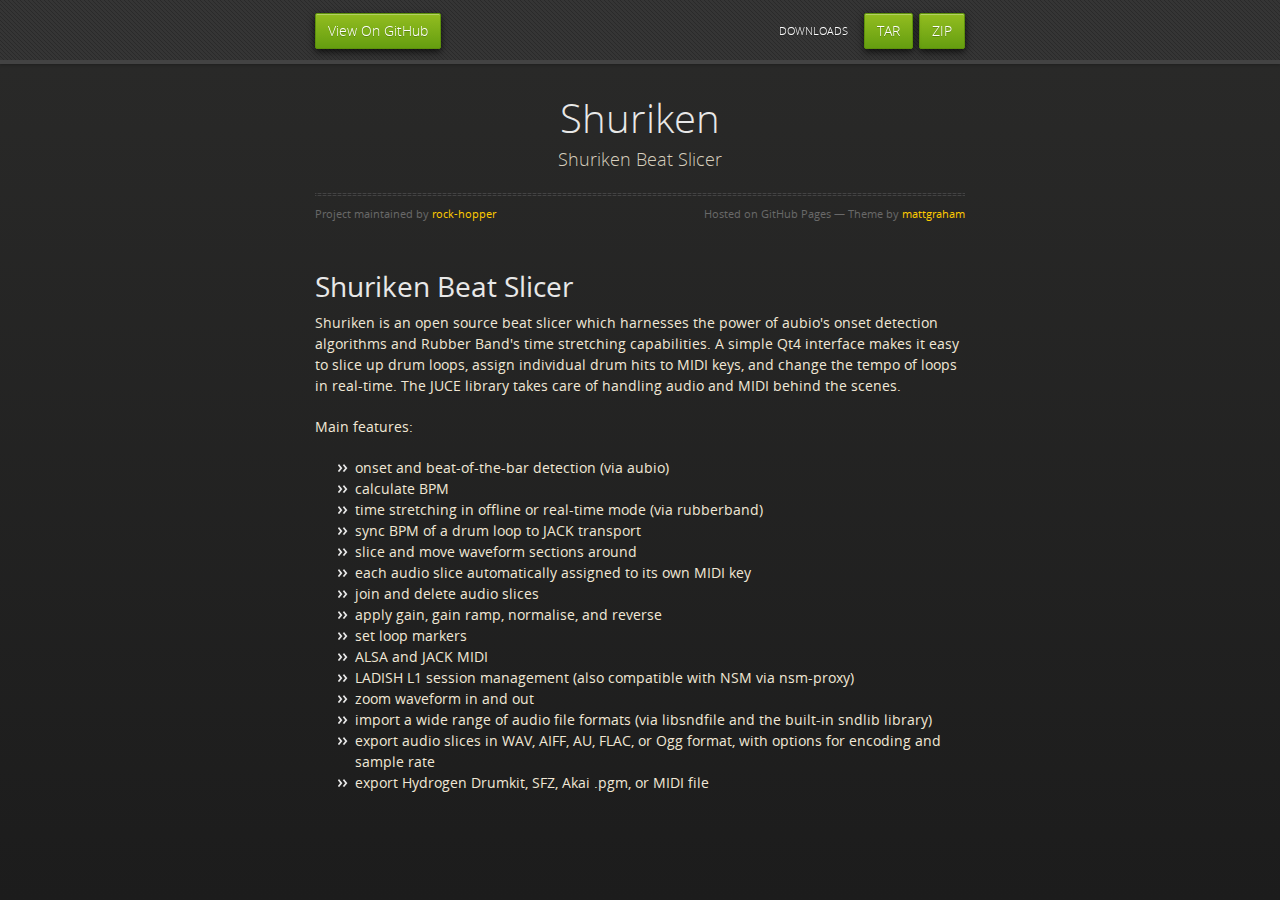
<file: index.html>
<!doctype html>
<html>
  <head>
    <meta charset="utf-8">
    <meta http-equiv="X-UA-Compatible" content="chrome=1">
    <title>Shuriken by rock-hopper</title>
    <link rel="stylesheet" href="stylesheets/styles.css">
    <link rel="stylesheet" href="stylesheets/pygment_trac.css">
    <script src="https://ajax.googleapis.com/ajax/libs/jquery/1.7.1/jquery.min.js"></script>
    <script src="javascripts/respond.js"></script>
    <!--[if lt IE 9]>
      <script src="//html5shiv.googlecode.com/svn/trunk/html5.js"></script>
    <![endif]-->
    <!--[if lt IE 8]>
    <link rel="stylesheet" href="stylesheets/ie.css">
    <![endif]-->
    <meta name="viewport" content="width=device-width, initial-scale=1, user-scalable=no">

  </head>
  <body>
      <div id="header">
        <nav>
          <li class="fork"><a href="https://github.com/rock-hopper/shuriken">View On GitHub</a></li>
          <li class="downloads"><a href="https://github.com/rock-hopper/shuriken/zipball/master">ZIP</a></li>
          <li class="downloads"><a href="https://github.com/rock-hopper/shuriken/tarball/master">TAR</a></li>
          <li class="title">DOWNLOADS</li>
        </nav>
      </div><!-- end header -->

    <div class="wrapper">

      <section>
        <div id="title">
          <h1>Shuriken</h1>
          <p>Shuriken Beat Slicer</p>
          <hr>
          <span class="credits left">Project maintained by <a href="https://github.com/rock-hopper">rock-hopper</a></span>
          <span class="credits right">Hosted on GitHub Pages &mdash; Theme by <a href="https://twitter.com/michigangraham">mattgraham</a></span>
        </div>

        <h1>
<a id="shuriken-beat-slicer" class="anchor" href="#shuriken-beat-slicer" aria-hidden="true"><span class="octicon octicon-link"></span></a>Shuriken Beat Slicer</h1>

<p>Shuriken is an open source beat slicer which harnesses the power of aubio's onset detection algorithms and Rubber Band's time stretching capabilities. A simple Qt4 interface makes it easy to slice up drum loops, assign individual drum hits to MIDI keys, and change the tempo of loops in real-time. The JUCE library takes care of handling audio and MIDI behind the scenes.</p>

<p>Main features:</p>

<ul>
<li>onset and beat-of-the-bar detection (via aubio)</li>
<li>calculate BPM</li>
<li>time stretching in offline or real-time mode (via rubberband)</li>
<li>sync BPM of a drum loop to JACK transport</li>
<li>slice and move waveform sections around</li>
<li>each audio slice automatically assigned to its own MIDI key</li>
<li>join and delete audio slices</li>
<li>apply gain, gain ramp, normalise, and reverse</li>
<li>set loop markers</li>
<li>ALSA and JACK MIDI</li>
<li>LADISH L1 session management (also compatible with NSM via nsm-proxy)</li>
<li>zoom waveform in and out</li>
<li>import a wide range of audio file formats (via libsndfile and the built-in sndlib library)</li>
<li>export audio slices in WAV, AIFF, AU, FLAC, or Ogg format, with options for encoding and sample rate</li>
<li>export Hydrogen Drumkit, SFZ, Akai .pgm, or MIDI file</li>
</ul>
      </section>

    </div>
    <!--[if !IE]><script>fixScale(document);</script><![endif]-->
    
  </body>
</html>
</file>
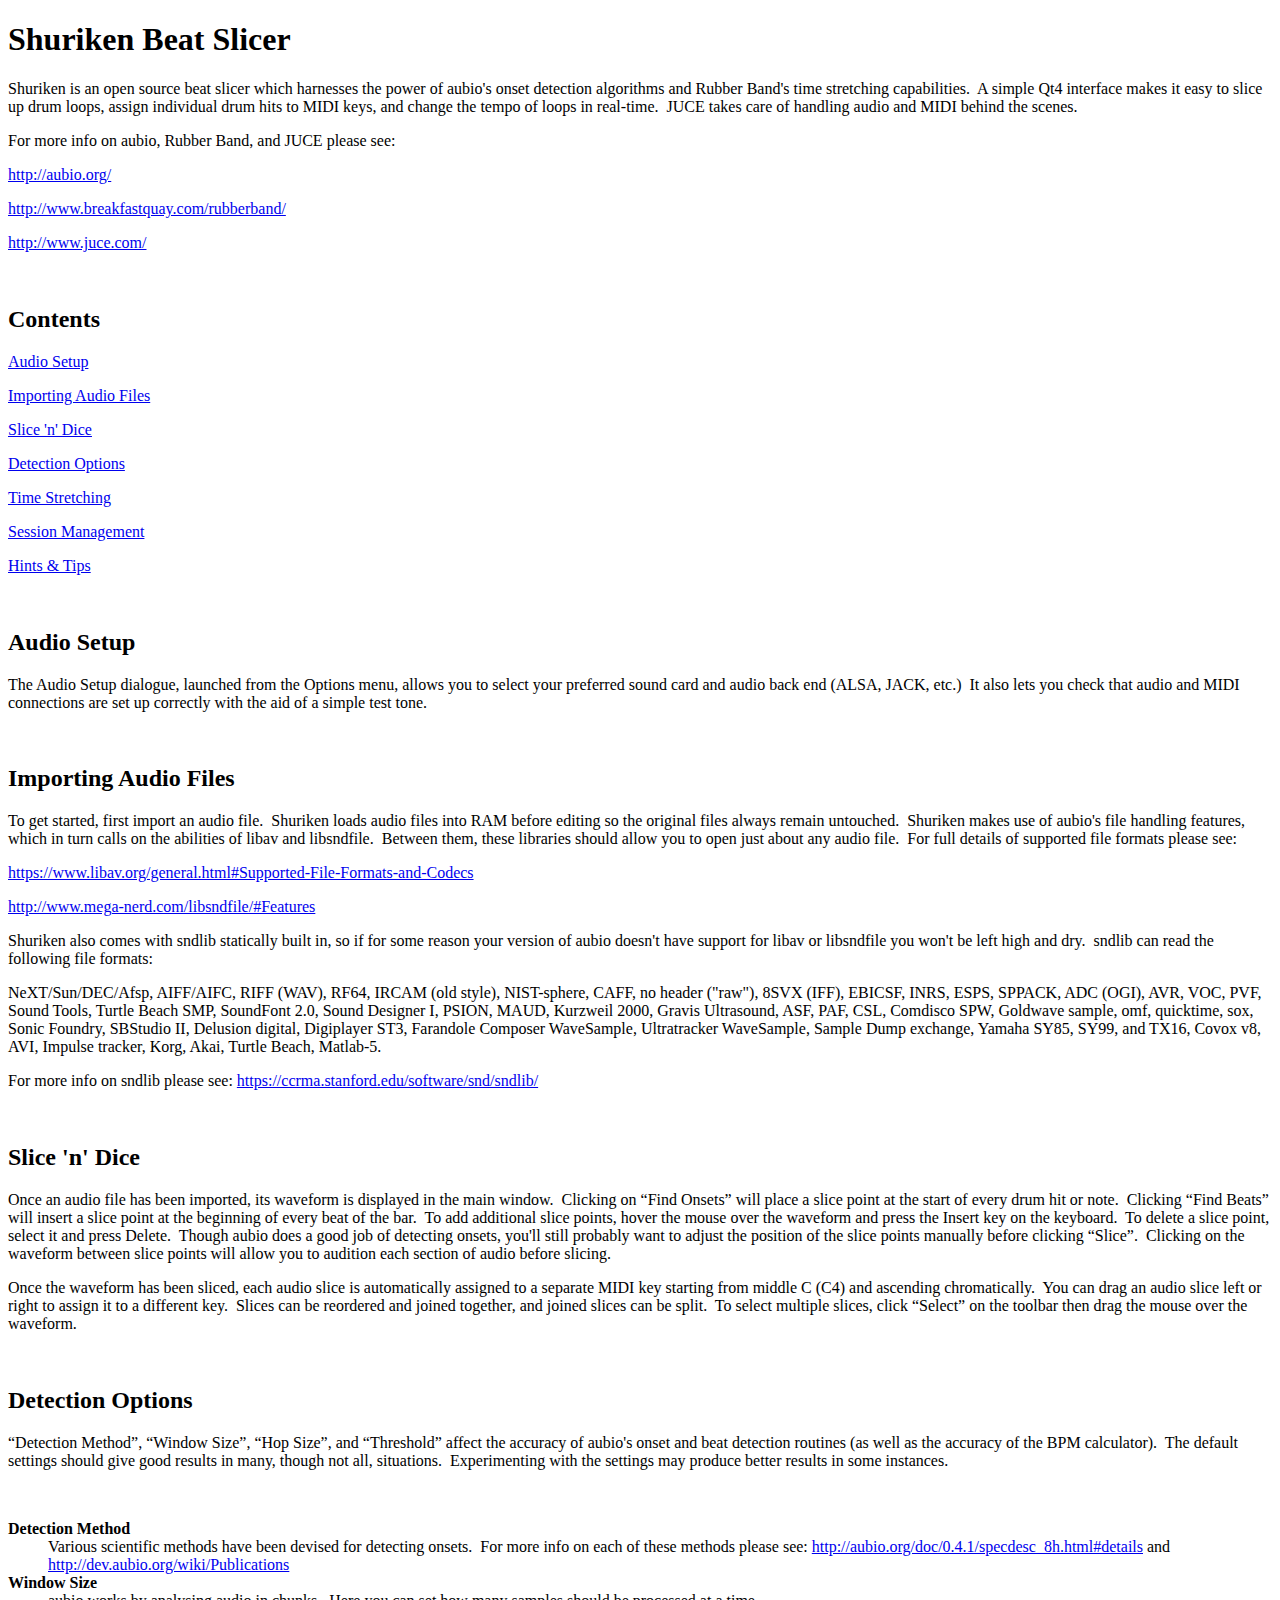
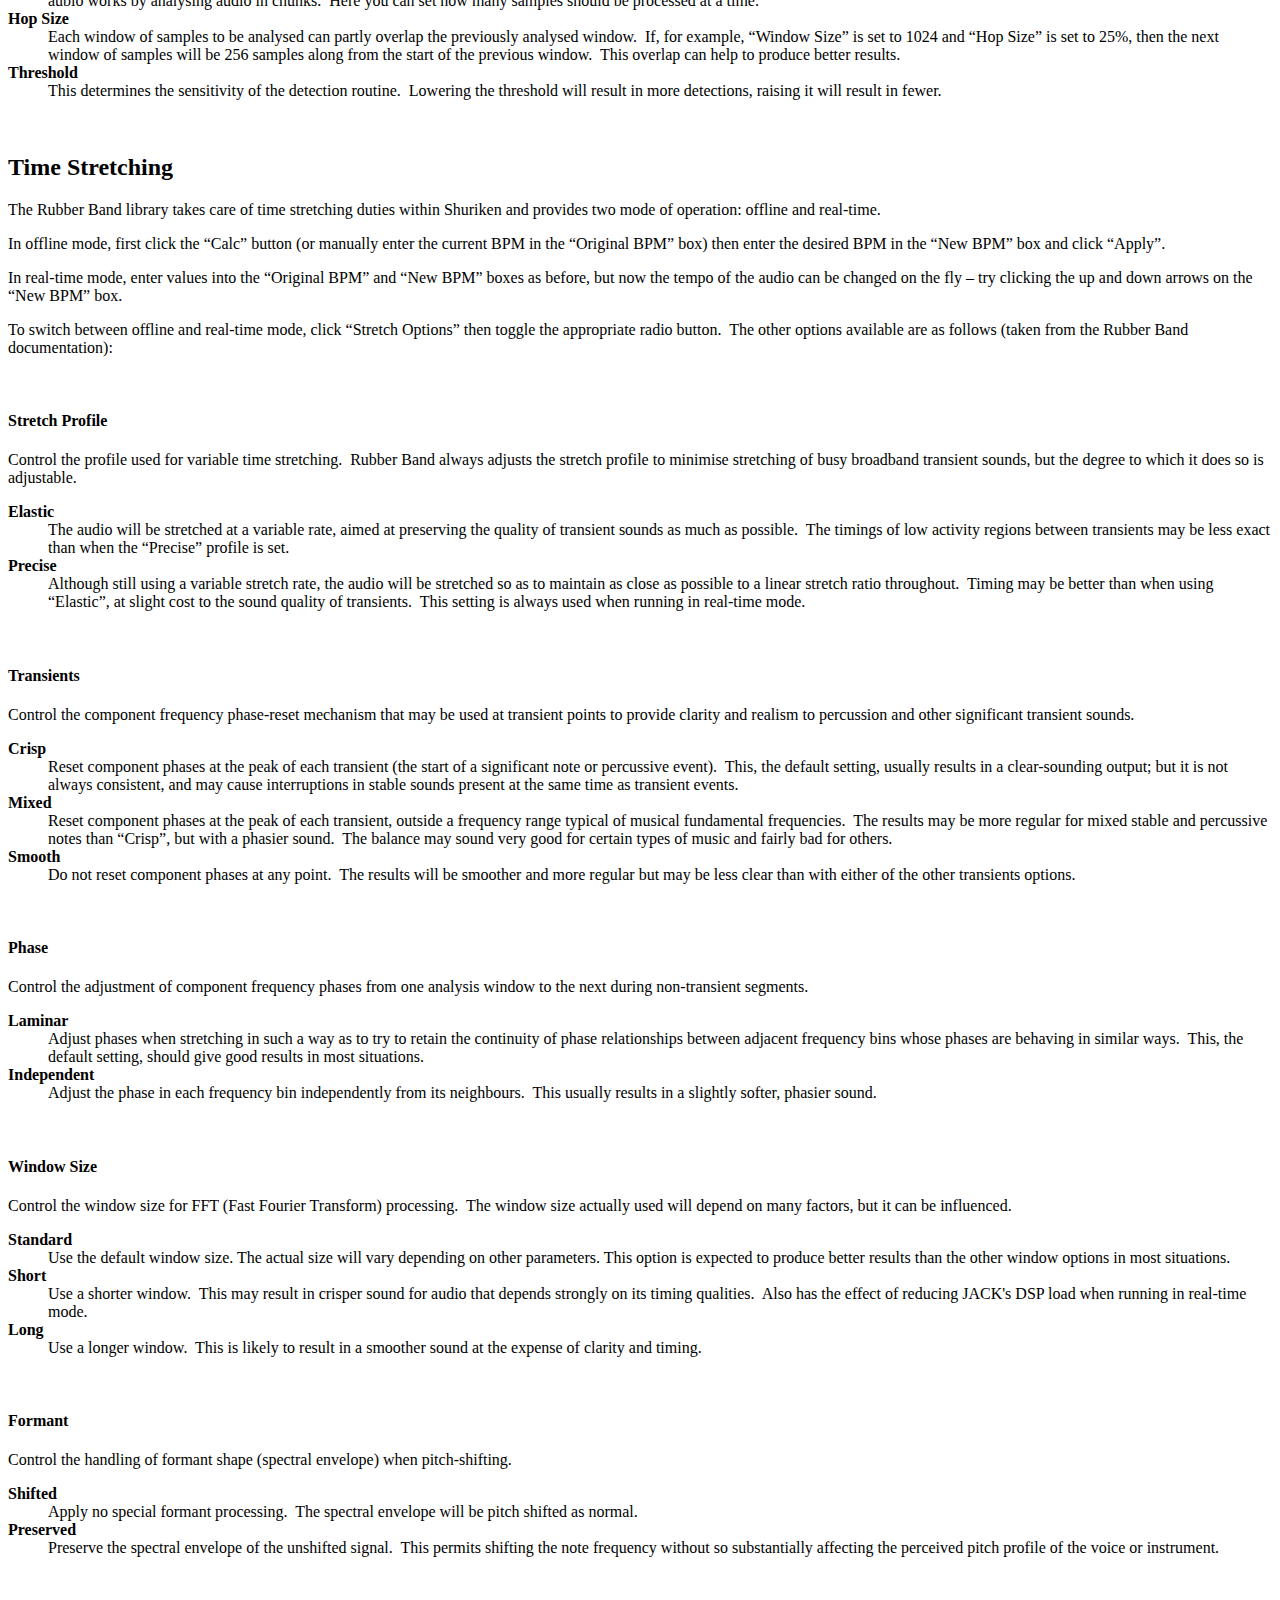
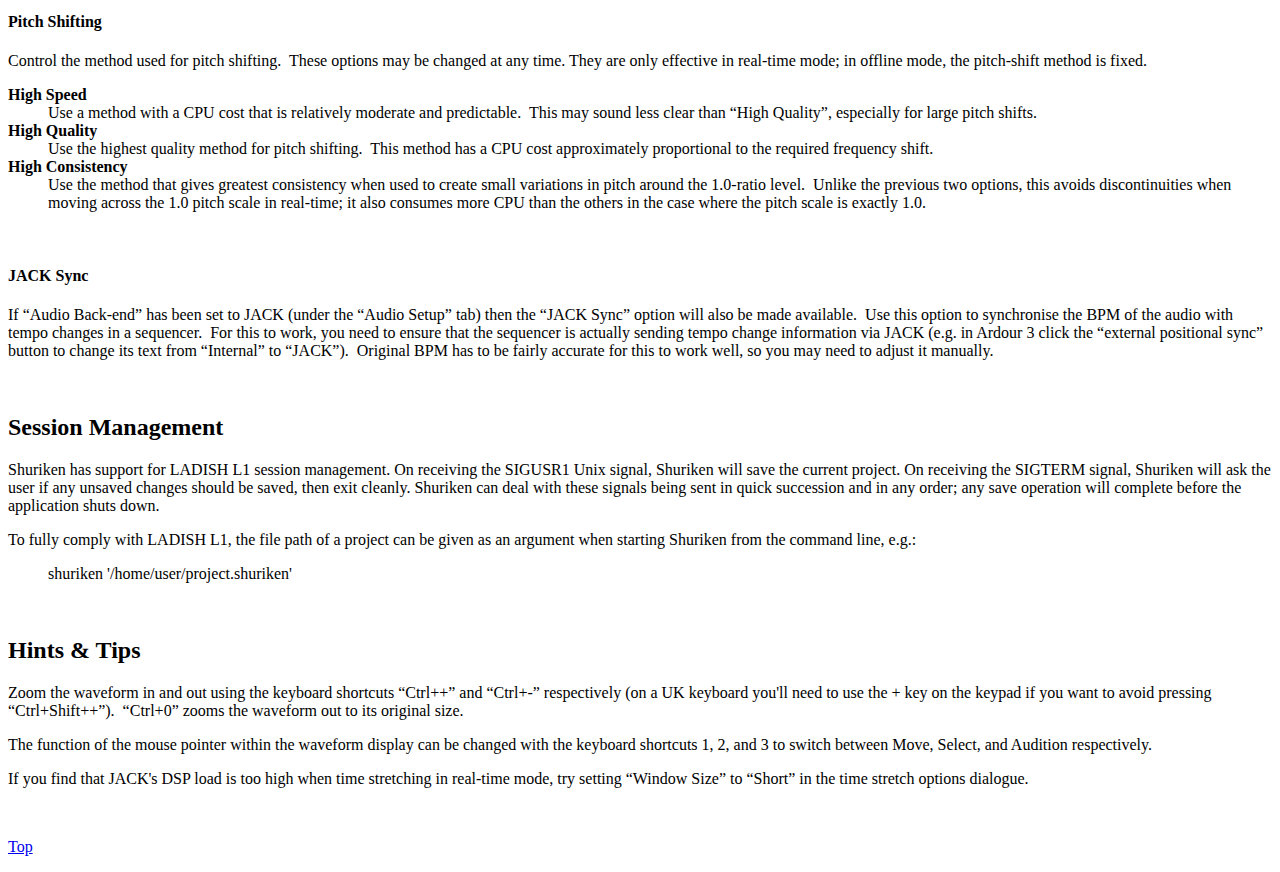
<file: docs/index.html>
<!DOCTYPE html PUBLIC "-//W3C//DTD HTML 4.01//EN" "http://www.w3.org/TR/html4/strict.dtd">
<html>
<head>
  <meta content="text/html; charset=ISO-8859-1" http-equiv="content-type">
  <title>Shuriken Help</title>
</head>
<body>
<a name="Top"></a>
<h1>Shuriken Beat Slicer</h1>

<p>Shuriken is an open source beat slicer which harnesses the power of
aubio's onset detection algorithms and Rubber Band's time stretching
capabilities.&nbsp; A simple Qt4 interface makes it easy to slice up
drum loops, assign individual drum hits to MIDI keys, and change the
tempo of loops in real-time.&nbsp; JUCE takes care of handling audio and
MIDI behind the scenes.</p>

<p>For more info on aubio, Rubber Band, and JUCE please see:</p>

<p><a href="http://aubio.org/">http://aubio.org/</a></p>
<p><a href="http://www.breakfastquay.com/rubberband/">http://www.breakfastquay.com/rubberband/</a></p>
<p><a href="http://www.juce.com/">http://www.juce.com/</a></p>
<p><br></p>


<h2>Contents</h2>

<p><a href="#Audio_Setup">Audio Setup</a></p>

<p><a href="#Importing_Audio_Files">Importing Audio Files</a></p>

<p><a href="#Slice_n_Dice">Slice 'n' Dice</a></p>

<p><a href="#Detection_Options">Detection Options</a></p>

<p><a href="#Time_Stretching">Time Stretching</a></p>

<p><a href="#Session_Management">Session Management</a></p>

<p><a href="#Hints__Tips">Hints &amp; Tips</a></p>
<p><br></p>


<h2><a name="Audio_Setup"></a>Audio Setup</h2>

<p>The Audio Setup dialogue, launched from the Options menu, allows you to
select your preferred sound card and audio back end (ALSA, JACK,
etc.)&nbsp; It also lets you check that audio and MIDI connections are
set up correctly with the aid of a simple test tone.</p>
<p><br></p>


<h2><a name="Importing_Audio_Files"></a>Importing Audio Files</h2>

<p>To get started, first import an audio file.&nbsp; Shuriken loads audio
files into RAM before editing so the original files always remain
untouched.&nbsp; Shuriken makes use of aubio's file handling features,
which in turn calls on the abilities of libav and libsndfile.&nbsp;
Between them, these libraries should allow you to open just about any
audio file.&nbsp; For full details of supported file formats please see:</p>


<p><a href="https://www.libav.org/general.html#Supported-File-Formats-and-Codecs">https://www.libav.org/general.html#Supported-File-Formats-and-Codecs</a></p>


<p><a href="http://www.mega-nerd.com/libsndfile/#Features">http://www.mega-nerd.com/libsndfile/#Features</a></p>

<p>Shuriken also comes with sndlib statically built in, so if for some
reason your version of aubio doesn't have support for libav or
libsndfile you won't be left high and dry.&nbsp; sndlib can read the
following file formats:</p>

<p>NeXT/Sun/DEC/Afsp, AIFF/AIFC, RIFF (WAV), RF64, IRCAM (old style),
NIST-sphere, CAFF, no header ("raw"), 8SVX (IFF), EBICSF, INRS, ESPS,
SPPACK, ADC (OGI), AVR, VOC, PVF, Sound Tools, Turtle Beach SMP,
SoundFont 2.0, Sound Designer I, PSION, MAUD, Kurzweil 2000, Gravis
Ultrasound, ASF, PAF, CSL, Comdisco SPW, Goldwave sample, omf,
quicktime, sox, Sonic Foundry, SBStudio II, Delusion digital,
Digiplayer ST3, Farandole Composer WaveSample, Ultratracker WaveSample,
Sample Dump exchange, Yamaha SY85, SY99, and TX16, Covox v8, AVI,
Impulse tracker, Korg, Akai, Turtle Beach, Matlab-5.</p>

<p>For more info on sndlib please see: <a href="https://ccrma.stanford.edu/software/snd/sndlib/">https://ccrma.stanford.edu/software/snd/sndlib/</a></p>
<p><br></p>


<h2><a name="Slice_n_Dice"></a>Slice 'n' Dice</h2>

<p>Once an audio file has been imported, its waveform is displayed in the
main window.&nbsp; Clicking on &#8220;Find Onsets&#8221; will place a slice point
at the start of every drum hit or note.&nbsp; Clicking &#8220;Find Beats&#8221;
will insert a slice point at the beginning of every beat of the
bar.&nbsp; To add additional slice points, hover the mouse over the
waveform and press the Insert key on the keyboard.&nbsp; To delete a
slice point, select it and press Delete.&nbsp; Though aubio does a good
job of detecting onsets, you'll still probably want to adjust the
position of the slice points manually before clicking &#8220;Slice&#8221;.&nbsp;
Clicking on the waveform between slice points will allow you to
audition each section of audio before slicing.</p>

<p>Once the waveform has been sliced, each audio slice is automatically
assigned to a separate MIDI key starting from middle C (C4) and
ascending chromatically.&nbsp; You can drag an audio slice left or
right to assign it to a different key.&nbsp; Slices can be reordered
and joined together, and joined slices can be split.&nbsp; To select
multiple slices, click &#8220;Select&#8221; on the toolbar then drag the mouse over
the waveform.</p>
<p><br></p>


<h2><a name="Detection_Options"></a>Detection Options</h2>

<p>&#8220;Detection Method&#8221;, &#8220;Window Size&#8221;, &#8220;Hop Size&#8221;, and &#8220;Threshold&#8221; affect
the accuracy of aubio's onset and beat detection routines (as well as
the accuracy of the BPM calculator).&nbsp; The default settings should
give good results in many, though not all, situations.&nbsp;
Experimenting with the settings may produce better results in some
instances.</p>

<br>

<dl>
  <dt style="font-weight: bold;">Detection Method</dt>
  <dd>Various scientific methods have been devised for
detecting onsets.&nbsp; For more info on each of these methods please
see: <a href="http://aubio.org/doc/0.4.1/specdesc_8h.html#details">http://aubio.org/doc/0.4.1/specdesc_8h.html#details</a>
and <a href="http://dev.aubio.org/wiki/Publications">http://dev.aubio.org/wiki/Publications</a></dd>
  <dt style="font-weight: bold;">Window Size</dt>
  <dd>aubio works by analysing audio in chunks.&nbsp; Here you can set
how many samples should be processed at a time.</dd>
  <dt style="font-weight: bold;">Hop Size</dt>
  <dd>Each window of samples to be analysed can partly overlap the
previously analysed window.&nbsp; If, for example, &#8220;Window Size&#8221; is set
to 1024 and &#8220;Hop Size&#8221; is set to 25%, then the next window of samples
will be 256 samples along from the start of the previous window.&nbsp;
This overlap can help to produce better results.</dd>
  <dt style="font-weight: bold;">Threshold</dt>
  <dd>This determines the sensitivity of the detection
routine.&nbsp; Lowering the threshold will result in more detections,
raising it will result in fewer.</dd>
</dl>
<p><br></p>


<h2><a name="Time_Stretching"></a>Time Stretching</h2>

<p>The Rubber Band library takes care of time stretching duties within
Shuriken and provides two mode of operation: offline and real-time.</p>

<p>In offline mode, first click the &#8220;Calc&#8221; button (or manually enter the
current BPM in the &#8220;Original BPM&#8221; box) then enter the desired BPM in
the &#8220;New BPM&#8221; box and click &#8220;Apply&#8221;.</p>

<p>In real-time mode, enter values into the &#8220;Original BPM&#8221; and &#8220;New BPM&#8221;
boxes as before, but now the tempo of the audio can be changed on the
fly &#8211; try clicking the up and down arrows on the &#8220;New BPM&#8221; box.</p>

<p>To switch between offline and real-time mode, click &#8220;Stretch Options&#8221;
then toggle the appropriate radio button.&nbsp; The other options
available are as follows (taken from the Rubber Band documentation):</p>

<br>

<h4>Stretch Profile</h4>

Control the profile used for variable time
stretching.&nbsp; Rubber Band always adjusts the stretch profile to
minimise stretching of busy broadband transient sounds, but the degree
to which it does so is adjustable.

<dl>
  <dt style="font-weight: bold;">Elastic</dt>
  <dd>The audio will be stretched at a variable rate, aimed at
preserving the quality of transient sounds as much as possible.&nbsp;
The timings of low activity regions between transients may be less
exact than when the &#8220;Precise&#8221; profile is set.</dd>
  <dt style="font-weight: bold;">Precise</dt>
  <dd>Although still using a variable stretch rate, the audio will
be stretched so as to maintain as close as possible to a linear stretch
ratio throughout.&nbsp; Timing may be better than when using &#8220;Elastic&#8221;,
at slight cost to the sound quality of transients.&nbsp; This setting
is always used when running in real-time mode.</dd>
</dl>

<br>

<h4>Transients</h4>

Control the component frequency phase-reset mechanism that
may be used at transient points to provide clarity and realism to
percussion and other significant transient sounds.

<dl>
  <dt style="font-weight: bold;">Crisp</dt>
  <dd>Reset component phases at the peak of each transient (the start
of a significant note or percussive event).&nbsp; This, the default
setting, usually results in a clear-sounding output; but it is not
always consistent, and may cause interruptions in stable sounds present
at the same time as transient events.</dd>
  <dt style="font-weight: bold;">Mixed</dt>
  <dd>Reset component phases at the peak of each transient, outside a
frequency range typical of musical fundamental frequencies.&nbsp; The
results may be more regular for mixed stable and percussive notes than
&#8220;Crisp&#8221;, but with a phasier sound.&nbsp; The balance may sound very
good for certain types of music and fairly bad for others.</dd>
  <dt style="font-weight: bold;">Smooth</dt>
  <dd>Do not reset component phases at any point.&nbsp; The results
will be smoother and more regular but may be less clear than with
either of the other transients options.</dd>
</dl>

<br>

<h4>Phase</h4>

Control the adjustment of component frequency phases from one
analysis window to the next during non-transient segments.

<dl>
  <dt><span style="font-weight: bold;">Laminar</span></dt>
  <dd>Adjust phases when stretching in such a way as to try to
retain the continuity of phase relationships between adjacent frequency
bins whose phases are behaving in similar ways.&nbsp; This, the default
setting, should give good results in most situations.</dd>
  <dt><span style="font-weight: bold;">Independent</span></dt>
  <dd>Adjust the phase in each frequency bin independently from
its neighbours.&nbsp; This usually results in a slightly softer,
phasier sound.</dd>
</dl>

<br>

<h4>Window Size</h4>

Control the window size for FFT (Fast Fourier Transform)
processing.&nbsp; The window size actually used will depend on many
factors, but it can be influenced.

<dl>
  <dt><span style="font-weight: bold;">Standard</span></dt>
  <dd>Use the default window size. The actual size will vary
depending on other parameters. This option is expected to produce
better results than the other window options in most situations.</dd>
  <dt><span style="font-weight: bold;">Short</span></dt>
  <dd>Use a shorter window.&nbsp; This may result in crisper sound for
audio that depends strongly on its timing qualities.&nbsp; Also has the
effect of reducing
JACK's DSP load when running in real-time mode.</dd>
  <dt><span style="font-weight: bold;">Long</span></dt>
  <dd>Use a longer window.&nbsp; This is likely to result in a smoother
sound at the expense of clarity and timing.</dd>
</dl>

<br>

<h4>Formant</h4>

Control the handling of formant shape (spectral envelope) when
pitch-shifting.

<dl>
  <dt><span style="font-weight: bold;">Shifted</span></dt>
  <dd>Apply no special formant processing.&nbsp; The spectral envelope
will be pitch shifted as normal.</dd>
  <dt><span style="font-weight: bold;">Preserved</span></dt>
  <dd>Preserve the spectral envelope of the unshifted
signal.&nbsp; This permits shifting the note frequency without so
substantially affecting the perceived pitch profile of the voice or
instrument.</dd>
</dl>

<br>

<h4>Pitch Shifting</h4>

Control the method used for pitch shifting.&nbsp; These
options may be changed at any time. They are only effective in
real-time mode; in offline mode, the pitch-shift method is fixed.

<dl>
  <dt style="font-weight: bold;">High Speed</dt>
  <dd>Use a method with a CPU cost that is relatively moderate
and predictable.&nbsp; This may sound less clear than &#8220;High Quality&#8221;,
especially for large pitch shifts. </dd>
  <dt style="font-weight: bold;">High Quality</dt>
  <dd>Use the highest quality method for pitch shifting.&nbsp;
This method has a CPU cost approximately proportional to the required
frequency shift.</dd>
  <dt style="font-weight: bold;">High Consistency</dt>
  <dd>Use the method that gives greatest consistency when used
to create small variations in pitch around the 1.0-ratio level.&nbsp;
Unlike the previous two options, this avoids discontinuities when
moving across the 1.0 pitch scale in real-time; it also consumes more
CPU than the others in the case where the pitch scale is exactly 1.0.</dd>
</dl>

<br>

<h4>JACK Sync</h4>

<p>If &#8220;Audio Back-end&#8221; has been set to JACK (under the &#8220;Audio Setup&#8221; tab)
then the &#8220;JACK Sync&#8221; option will also be made available.&nbsp; Use this
option to synchronise the BPM of the audio with tempo changes in a
sequencer.&nbsp; For this to work, you need to ensure that the
sequencer is actually sending tempo change information via JACK (e.g.
in Ardour 3 click the &#8220;external positional sync&#8221; button to change its
text from &#8220;Internal&#8221; to &#8220;JACK&#8221;).&nbsp; Original BPM has to be fairly
accurate for this to work well, so you may need to adjust it manually.</p>
<p><br></p>


<h2><a name="Session_Management"></a>Session Management</h2>

<p>Shuriken has support for LADISH L1 session management.  On receiving the SIGUSR1 Unix signal, 
Shuriken will save the current project.  On receiving the SIGTERM signal, Shuriken will ask 
the user if any unsaved changes should be saved, then exit cleanly.  Shuriken can deal with 
these signals being sent in quick succession and in any order; any save operation will 
complete before the application shuts down.</p>

<p>To fully comply with LADISH L1, the file path of a project can be given as an argument when 
starting Shuriken from the command line, e.g.:</p>

<p style="margin-bottom: 0cm; margin-left: 40px;">shuriken '/home/user/project.shuriken'</p>
<p><br></p>


<h2><a name="Hints__Tips"></a>Hints &amp; Tips</h2>

<p>Zoom the waveform in and out using the keyboard shortcuts &#8220;Ctrl++&#8221; and
&#8220;Ctrl+-&#8221; respectively (on a UK keyboard you'll need to use the + key on
the keypad if you want to avoid pressing &#8220;Ctrl+Shift++&#8221;).&nbsp;
&#8220;Ctrl+0&#8221; zooms the waveform out to its original size.</p>

<p>The function of the mouse pointer within the waveform display can be
changed with the keyboard shortcuts 1, 2, and 3 to switch between Move,
Select, and Audition respectively.</p>

<p>If you find that JACK's DSP load is too high when time stretching in
real-time mode, try setting &#8220;Window Size&#8221; to &#8220;Short&#8221; in the time
stretch options dialogue.</p>
<p><br></p>


<p><a href="#Top">Top</a></p>

</body>
</html>
</file>
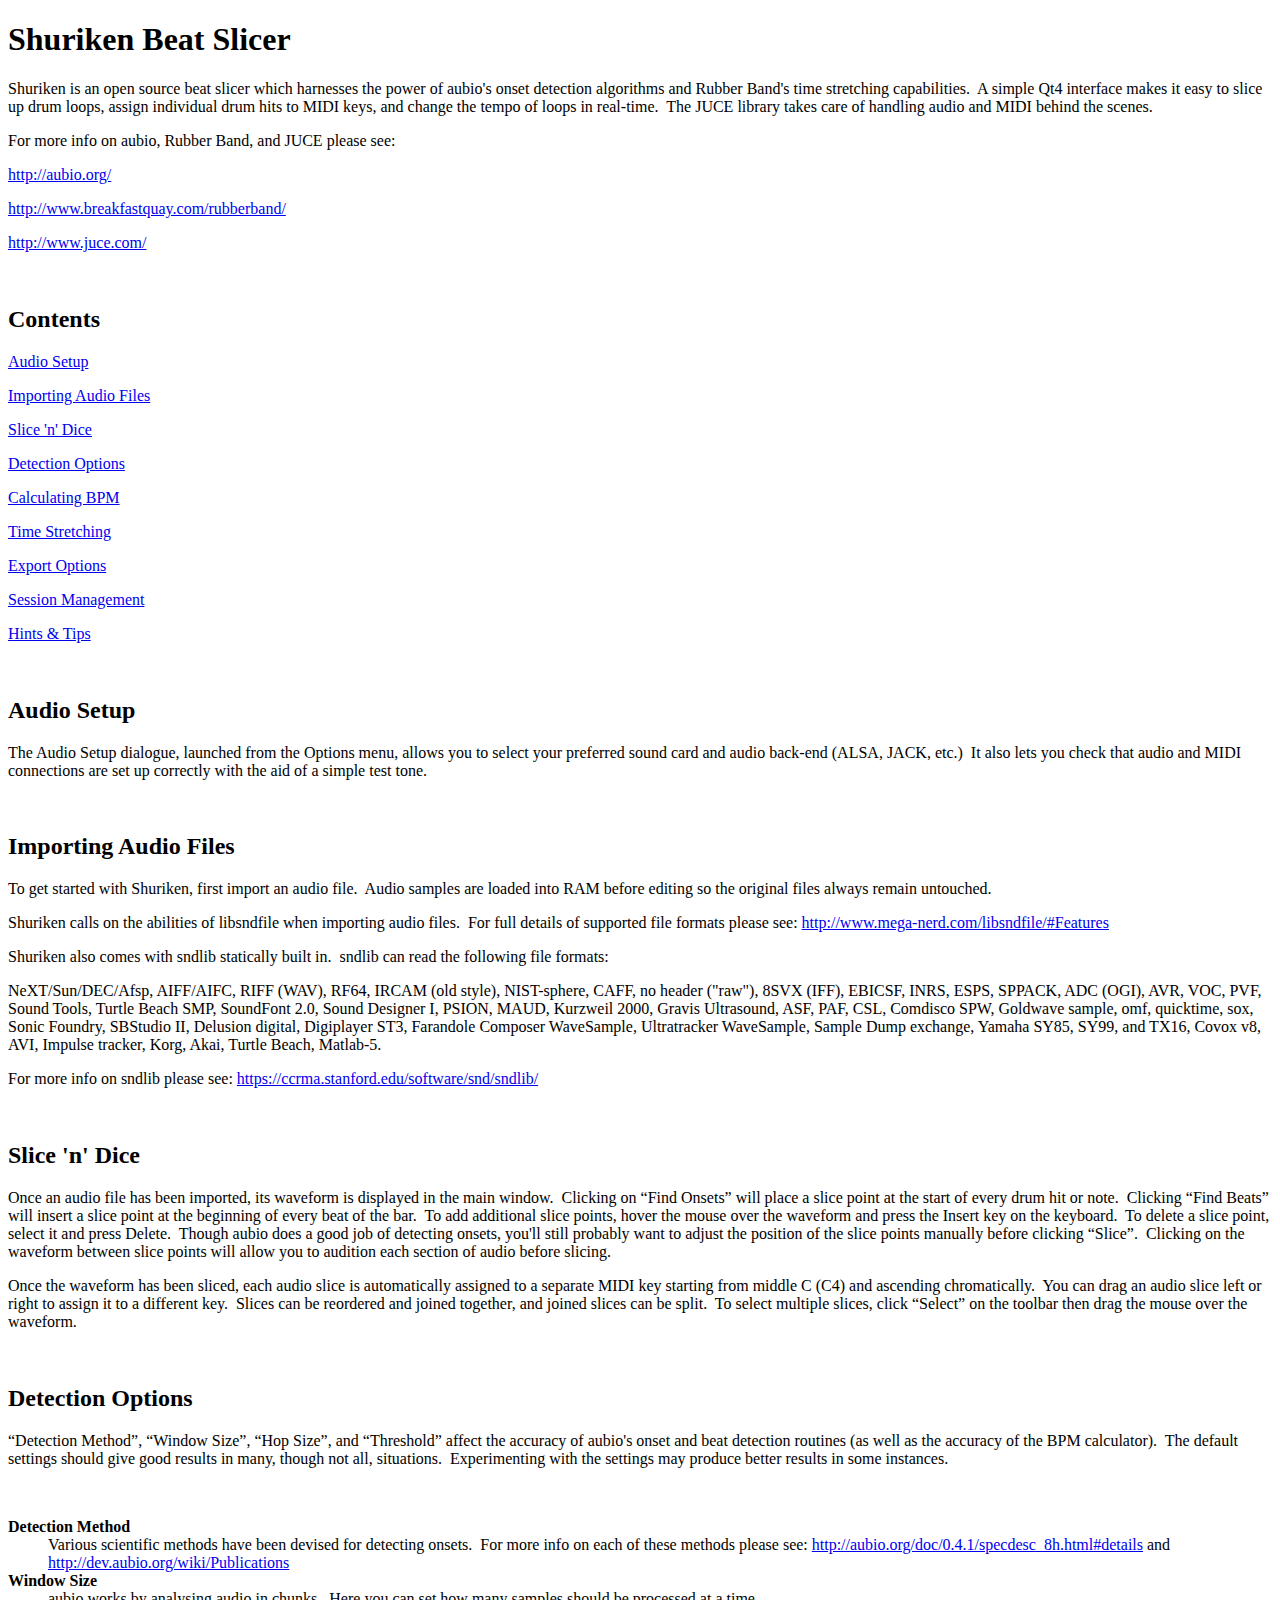
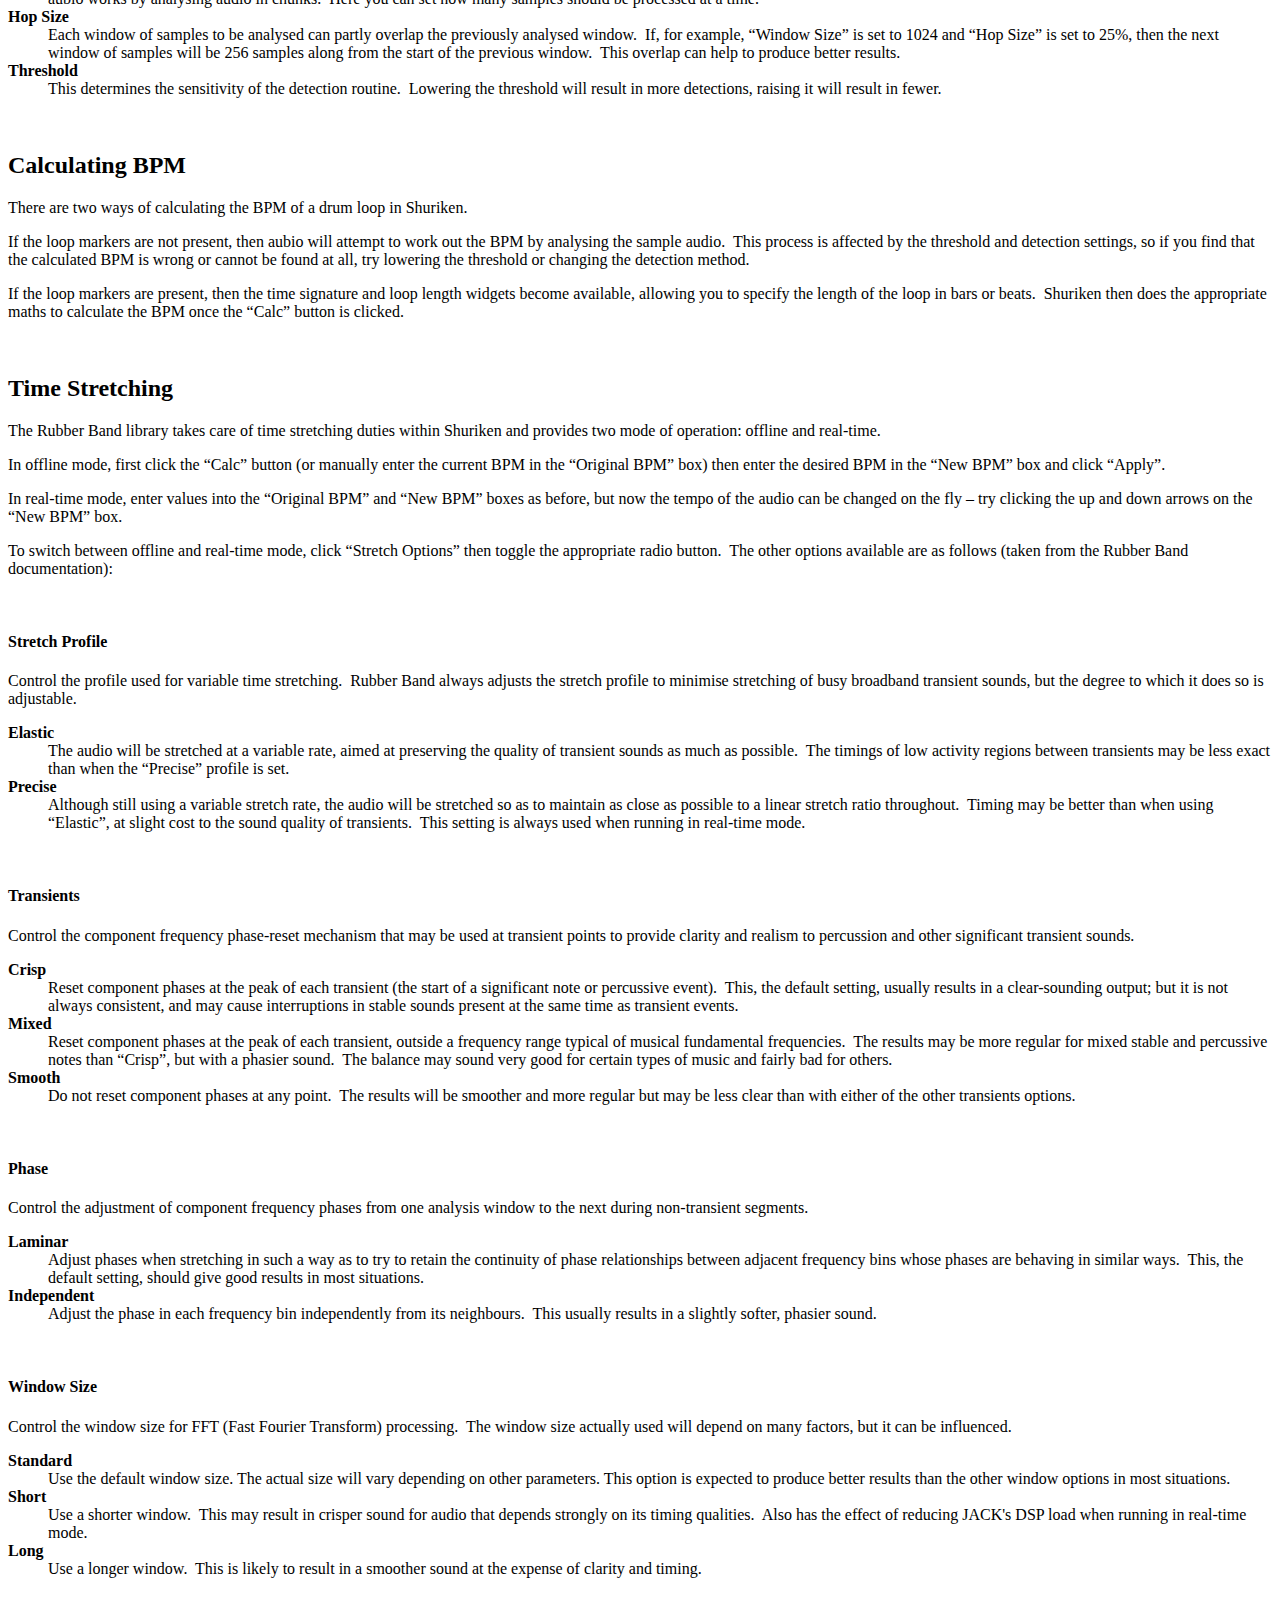
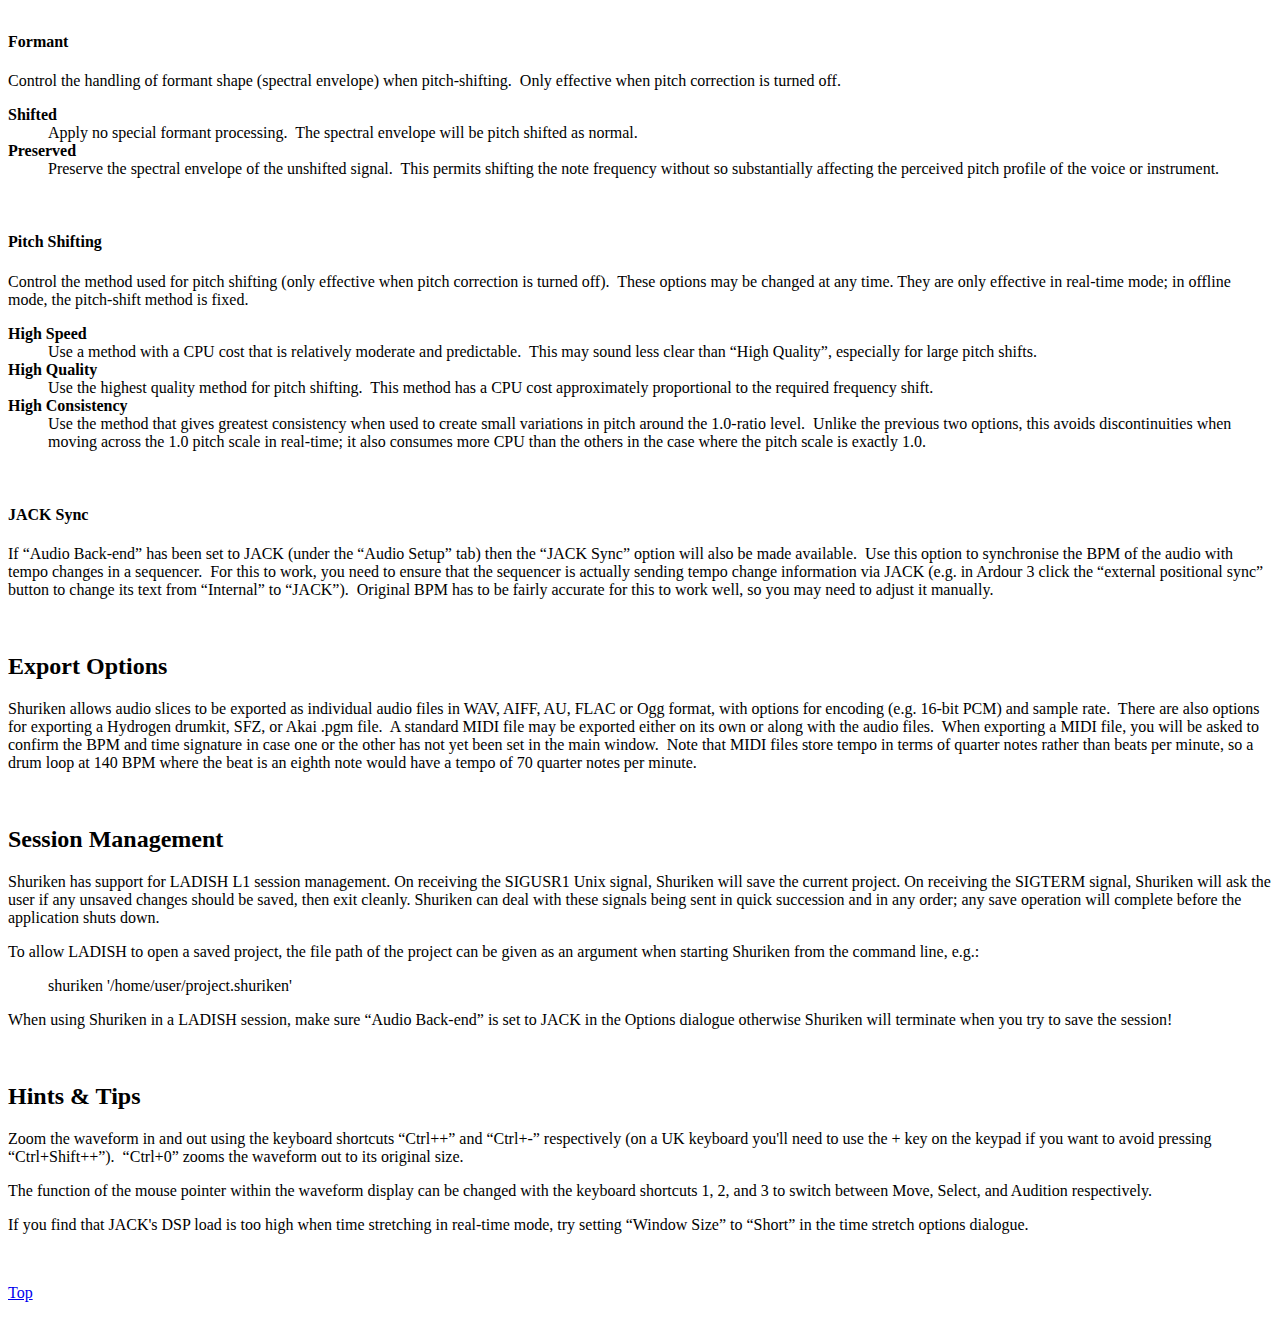
<file: resources/docs/index.html>
<!DOCTYPE html PUBLIC "-//W3C//DTD HTML 4.01//EN" "http://www.w3.org/TR/html4/strict.dtd">
<html>
<head>
  <meta content="text/html; charset=ISO-8859-1" http-equiv="content-type">
  <title>Shuriken Help</title>
</head>
<body>
<a name="Top"></a>
<h1>Shuriken Beat Slicer</h1>

<p>Shuriken is an open source beat slicer which harnesses the power of
aubio's onset detection algorithms and Rubber Band's time stretching
capabilities.&nbsp; A simple Qt4 interface makes it easy to slice up
drum loops, assign individual drum hits to MIDI keys, and change the
tempo of loops in real-time.&nbsp; The JUCE library takes care of handling 
audio and MIDI behind the scenes.</p>

<p>For more info on aubio, Rubber Band, and JUCE please see:</p>

<p><a href="http://aubio.org/">http://aubio.org/</a></p>
<p><a href="http://www.breakfastquay.com/rubberband/">http://www.breakfastquay.com/rubberband/</a></p>
<p><a href="http://www.juce.com/">http://www.juce.com/</a></p>
<p><br></p>


<h2>Contents</h2>

<p><a href="#Audio_Setup">Audio Setup</a></p>

<p><a href="#Importing_Audio_Files">Importing Audio Files</a></p>

<p><a href="#Slice_n_Dice">Slice 'n' Dice</a></p>

<p><a href="#Detection_Options">Detection Options</a></p>

<p><a href="#Calculating_BPM">Calculating BPM</a></p>

<p><a href="#Time_Stretching">Time Stretching</a></p>

<p><a href="#Export_Options">Export Options</a></p>

<p><a href="#Session_Management">Session Management</a></p>

<p><a href="#Hints__Tips">Hints &amp; Tips</a></p>
<p><br></p>


<h2><a name="Audio_Setup"></a>Audio Setup</h2>

<p>The Audio Setup dialogue, launched from the Options menu, allows you to
select your preferred sound card and audio back-end (ALSA, JACK,
etc.)&nbsp; It also lets you check that audio and MIDI connections are
set up correctly with the aid of a simple test tone.</p>
<p><br></p>


<h2><a name="Importing_Audio_Files"></a>Importing Audio Files</h2>

<p>To get started with Shuriken, first import an audio file.&nbsp; Audio samples are loaded
into RAM before editing so the original files always remain untouched.</p>

<p>Shuriken calls on the abilities of libsndfile when importing audio files.&nbsp;
For full details of supported file formats please see: <a href="http://www.mega-nerd.com/libsndfile/#Features">http://www.mega-nerd.com/libsndfile/#Features</a></p>

<p>Shuriken also comes with sndlib statically built in.&nbsp; sndlib can read the
following file formats:</p>

<p>NeXT/Sun/DEC/Afsp, AIFF/AIFC, RIFF (WAV), RF64, IRCAM (old style),
NIST-sphere, CAFF, no header ("raw"), 8SVX (IFF), EBICSF, INRS, ESPS,
SPPACK, ADC (OGI), AVR, VOC, PVF, Sound Tools, Turtle Beach SMP,
SoundFont 2.0, Sound Designer I, PSION, MAUD, Kurzweil 2000, Gravis
Ultrasound, ASF, PAF, CSL, Comdisco SPW, Goldwave sample, omf,
quicktime, sox, Sonic Foundry, SBStudio II, Delusion digital,
Digiplayer ST3, Farandole Composer WaveSample, Ultratracker WaveSample,
Sample Dump exchange, Yamaha SY85, SY99, and TX16, Covox v8, AVI,
Impulse tracker, Korg, Akai, Turtle Beach, Matlab-5.</p>

<p>For more info on sndlib please see: <a href="https://ccrma.stanford.edu/software/snd/sndlib/">https://ccrma.stanford.edu/software/snd/sndlib/</a></p>
<p><br></p>


<h2><a name="Slice_n_Dice"></a>Slice 'n' Dice</h2>

<p>Once an audio file has been imported, its waveform is displayed in the
main window.&nbsp; Clicking on &#8220;Find Onsets&#8221; will place a slice point
at the start of every drum hit or note.&nbsp; Clicking &#8220;Find Beats&#8221;
will insert a slice point at the beginning of every beat of the
bar.&nbsp; To add additional slice points, hover the mouse over the
waveform and press the Insert key on the keyboard.&nbsp; To delete a
slice point, select it and press Delete.&nbsp; Though aubio does a good
job of detecting onsets, you'll still probably want to adjust the
position of the slice points manually before clicking &#8220;Slice&#8221;.&nbsp;
Clicking on the waveform between slice points will allow you to
audition each section of audio before slicing.</p>

<p>Once the waveform has been sliced, each audio slice is automatically
assigned to a separate MIDI key starting from middle C (C4) and
ascending chromatically.&nbsp; You can drag an audio slice left or
right to assign it to a different key.&nbsp; Slices can be reordered
and joined together, and joined slices can be split.&nbsp; To select
multiple slices, click &#8220;Select&#8221; on the toolbar then drag the mouse over
the waveform.</p>
<p><br></p>


<h2><a name="Detection_Options"></a>Detection Options</h2>

<p>&#8220;Detection Method&#8221;, &#8220;Window Size&#8221;, &#8220;Hop Size&#8221;, and &#8220;Threshold&#8221; affect
the accuracy of aubio's onset and beat detection routines (as well as
the accuracy of the BPM calculator).&nbsp; The default settings should
give good results in many, though not all, situations.&nbsp;
Experimenting with the settings may produce better results in some
instances.</p>

<br>

<dl>
  <dt style="font-weight: bold;">Detection Method</dt>
  <dd>Various scientific methods have been devised for
detecting onsets.&nbsp; For more info on each of these methods please
see: <a href="http://aubio.org/doc/0.4.1/specdesc_8h.html#details">http://aubio.org/doc/0.4.1/specdesc_8h.html#details</a>
and <a href="http://dev.aubio.org/wiki/Publications">http://dev.aubio.org/wiki/Publications</a></dd>
  <dt style="font-weight: bold;">Window Size</dt>
  <dd>aubio works by analysing audio in chunks.&nbsp; Here you can set
how many samples should be processed at a time.</dd>
  <dt style="font-weight: bold;">Hop Size</dt>
  <dd>Each window of samples to be analysed can partly overlap the
previously analysed window.&nbsp; If, for example, &#8220;Window Size&#8221; is set
to 1024 and &#8220;Hop Size&#8221; is set to 25%, then the next window of samples
will be 256 samples along from the start of the previous window.&nbsp;
This overlap can help to produce better results.</dd>
  <dt style="font-weight: bold;">Threshold</dt>
  <dd>This determines the sensitivity of the detection
routine.&nbsp; Lowering the threshold will result in more detections,
raising it will result in fewer.</dd>
</dl>
<p><br></p>


<h2><a name="Calculating_BPM"></a>Calculating BPM</h2>

<p>There are two ways of calculating the BPM of a drum loop in Shuriken.</p>

<p>If the loop markers are not present, then aubio will attempt to work out the BPM by 
analysing the sample audio.&nbsp; This process is affected by the threshold and detection 
settings, so if you find that the calculated BPM is wrong or cannot be found at all, try 
lowering the threshold or changing the detection method.</p>

<p>If the loop markers are present, then the time signature and loop length widgets become 
available, allowing you to specify the length of the loop in bars or beats.&nbsp; Shuriken 
then does the appropriate maths to calculate the BPM once the &#8220;Calc&#8221; button is clicked.</p>
<p><br></p>


<h2><a name="Time_Stretching"></a>Time Stretching</h2>

<p>The Rubber Band library takes care of time stretching duties within
Shuriken and provides two mode of operation: offline and real-time.</p>

<p>In offline mode, first click the &#8220;Calc&#8221; button (or manually enter the
current BPM in the &#8220;Original BPM&#8221; box) then enter the desired BPM in
the &#8220;New BPM&#8221; box and click &#8220;Apply&#8221;.</p>

<p>In real-time mode, enter values into the &#8220;Original BPM&#8221; and &#8220;New BPM&#8221;
boxes as before, but now the tempo of the audio can be changed on the
fly &#8211; try clicking the up and down arrows on the &#8220;New BPM&#8221; box.</p>

<p>To switch between offline and real-time mode, click &#8220;Stretch Options&#8221;
then toggle the appropriate radio button.&nbsp; The other options
available are as follows (taken from the Rubber Band documentation):</p>

<br>

<h4>Stretch Profile</h4>

Control the profile used for variable time
stretching.&nbsp; Rubber Band always adjusts the stretch profile to
minimise stretching of busy broadband transient sounds, but the degree
to which it does so is adjustable.

<dl>
  <dt style="font-weight: bold;">Elastic</dt>
  <dd>The audio will be stretched at a variable rate, aimed at
preserving the quality of transient sounds as much as possible.&nbsp;
The timings of low activity regions between transients may be less
exact than when the &#8220;Precise&#8221; profile is set.</dd>
  <dt style="font-weight: bold;">Precise</dt>
  <dd>Although still using a variable stretch rate, the audio will
be stretched so as to maintain as close as possible to a linear stretch
ratio throughout.&nbsp; Timing may be better than when using &#8220;Elastic&#8221;,
at slight cost to the sound quality of transients.&nbsp; This setting
is always used when running in real-time mode.</dd>
</dl>

<br>

<h4>Transients</h4>

Control the component frequency phase-reset mechanism that
may be used at transient points to provide clarity and realism to
percussion and other significant transient sounds.

<dl>
  <dt style="font-weight: bold;">Crisp</dt>
  <dd>Reset component phases at the peak of each transient (the start
of a significant note or percussive event).&nbsp; This, the default
setting, usually results in a clear-sounding output; but it is not
always consistent, and may cause interruptions in stable sounds present
at the same time as transient events.</dd>
  <dt style="font-weight: bold;">Mixed</dt>
  <dd>Reset component phases at the peak of each transient, outside a
frequency range typical of musical fundamental frequencies.&nbsp; The
results may be more regular for mixed stable and percussive notes than
&#8220;Crisp&#8221;, but with a phasier sound.&nbsp; The balance may sound very
good for certain types of music and fairly bad for others.</dd>
  <dt style="font-weight: bold;">Smooth</dt>
  <dd>Do not reset component phases at any point.&nbsp; The results
will be smoother and more regular but may be less clear than with
either of the other transients options.</dd>
</dl>

<br>

<h4>Phase</h4>

Control the adjustment of component frequency phases from one
analysis window to the next during non-transient segments.

<dl>
  <dt><span style="font-weight: bold;">Laminar</span></dt>
  <dd>Adjust phases when stretching in such a way as to try to
retain the continuity of phase relationships between adjacent frequency
bins whose phases are behaving in similar ways.&nbsp; This, the default
setting, should give good results in most situations.</dd>
  <dt><span style="font-weight: bold;">Independent</span></dt>
  <dd>Adjust the phase in each frequency bin independently from
its neighbours.&nbsp; This usually results in a slightly softer,
phasier sound.</dd>
</dl>

<br>

<h4>Window Size</h4>

Control the window size for FFT (Fast Fourier Transform)
processing.&nbsp; The window size actually used will depend on many
factors, but it can be influenced.

<dl>
  <dt><span style="font-weight: bold;">Standard</span></dt>
  <dd>Use the default window size. The actual size will vary
depending on other parameters. This option is expected to produce
better results than the other window options in most situations.</dd>
  <dt><span style="font-weight: bold;">Short</span></dt>
  <dd>Use a shorter window.&nbsp; This may result in crisper sound for
audio that depends strongly on its timing qualities.&nbsp; Also has the
effect of reducing
JACK's DSP load when running in real-time mode.</dd>
  <dt><span style="font-weight: bold;">Long</span></dt>
  <dd>Use a longer window.&nbsp; This is likely to result in a smoother
sound at the expense of clarity and timing.</dd>
</dl>

<br>

<h4>Formant</h4>

Control the handling of formant shape (spectral envelope) when
pitch-shifting.&nbsp; Only effective when pitch correction is turned off.

<dl>
  <dt><span style="font-weight: bold;">Shifted</span></dt>
  <dd>Apply no special formant processing.&nbsp; The spectral envelope
will be pitch shifted as normal.</dd>
  <dt><span style="font-weight: bold;">Preserved</span></dt>
  <dd>Preserve the spectral envelope of the unshifted
signal.&nbsp; This permits shifting the note frequency without so
substantially affecting the perceived pitch profile of the voice or
instrument.</dd>
</dl>

<br>

<h4>Pitch Shifting</h4>

Control the method used for pitch shifting (only effective when pitch 
correction is turned off).&nbsp; These
options may be changed at any time. They are only effective in
real-time mode; in offline mode, the pitch-shift method is fixed.

<dl>
  <dt style="font-weight: bold;">High Speed</dt>
  <dd>Use a method with a CPU cost that is relatively moderate
and predictable.&nbsp; This may sound less clear than &#8220;High Quality&#8221;,
especially for large pitch shifts. </dd>
  <dt style="font-weight: bold;">High Quality</dt>
  <dd>Use the highest quality method for pitch shifting.&nbsp;
This method has a CPU cost approximately proportional to the required
frequency shift.</dd>
  <dt style="font-weight: bold;">High Consistency</dt>
  <dd>Use the method that gives greatest consistency when used
to create small variations in pitch around the 1.0-ratio level.&nbsp;
Unlike the previous two options, this avoids discontinuities when
moving across the 1.0 pitch scale in real-time; it also consumes more
CPU than the others in the case where the pitch scale is exactly 1.0.</dd>
</dl>

<br>

<h4>JACK Sync</h4>

<p>If &#8220;Audio Back-end&#8221; has been set to JACK (under the &#8220;Audio Setup&#8221; tab)
then the &#8220;JACK Sync&#8221; option will also be made available.&nbsp; Use this
option to synchronise the BPM of the audio with tempo changes in a
sequencer.&nbsp; For this to work, you need to ensure that the
sequencer is actually sending tempo change information via JACK (e.g.
in Ardour 3 click the &#8220;external positional sync&#8221; button to change its
text from &#8220;Internal&#8221; to &#8220;JACK&#8221;).&nbsp; Original BPM has to be fairly
accurate for this to work well, so you may need to adjust it manually.</p>
<p><br></p>


<h2><a name="Export_Options"></a>Export Options</h2>

<p>Shuriken allows audio slices to be exported as individual audio files in WAV, AIFF, AU, 
FLAC or Ogg format, with options for encoding (e.g. 16-bit PCM) and sample rate.&nbsp; There are 
also options for exporting a Hydrogen drumkit, SFZ, or Akai .pgm file.&nbsp; A standard MIDI file 
may be exported either on its own or along with the audio files.&nbsp; When exporting a MIDI file, 
you will be asked to confirm the BPM and time signature in case one or the other has not yet 
been set in the main window.&nbsp; Note that MIDI files store tempo in terms of quarter notes 
rather than beats per minute, so a drum loop at 140 BPM where the beat is an eighth note 
would have a tempo of 70 quarter notes per minute.</p>
<p><br></p>


<h2><a name="Session_Management"></a>Session Management</h2>

<p>Shuriken has support for LADISH L1 session management.  On receiving the SIGUSR1 Unix signal, 
Shuriken will save the current project.  On receiving the SIGTERM signal, Shuriken will ask 
the user if any unsaved changes should be saved, then exit cleanly.  Shuriken can deal with 
these signals being sent in quick succession and in any order; any save operation will 
complete before the application shuts down.</p>

<p>To allow LADISH to open a saved project, the file path of the project can be given as an argument when 
starting Shuriken from the command line, e.g.:</p>

<p style="margin-bottom: 0cm; margin-left: 40px;">shuriken '/home/user/project.shuriken'</p>

<p>When using Shuriken in a LADISH session, make sure &#8220;Audio Back-end&#8221; is set to JACK 
in the Options dialogue otherwise Shuriken will terminate when you try to save the session!</p>
<p><br></p>


<h2><a name="Hints__Tips"></a>Hints &amp; Tips</h2>

<p>Zoom the waveform in and out using the keyboard shortcuts &#8220;Ctrl++&#8221; and
&#8220;Ctrl+-&#8221; respectively (on a UK keyboard you'll need to use the + key on
the keypad if you want to avoid pressing &#8220;Ctrl+Shift++&#8221;).&nbsp;
&#8220;Ctrl+0&#8221; zooms the waveform out to its original size.</p>

<p>The function of the mouse pointer within the waveform display can be
changed with the keyboard shortcuts 1, 2, and 3 to switch between Move,
Select, and Audition respectively.</p>

<p>If you find that JACK's DSP load is too high when time stretching in
real-time mode, try setting &#8220;Window Size&#8221; to &#8220;Short&#8221; in the time
stretch options dialogue.</p>
<p><br></p>


<p><a href="#Top">Top</a></p>

</body>
</html>
</file>
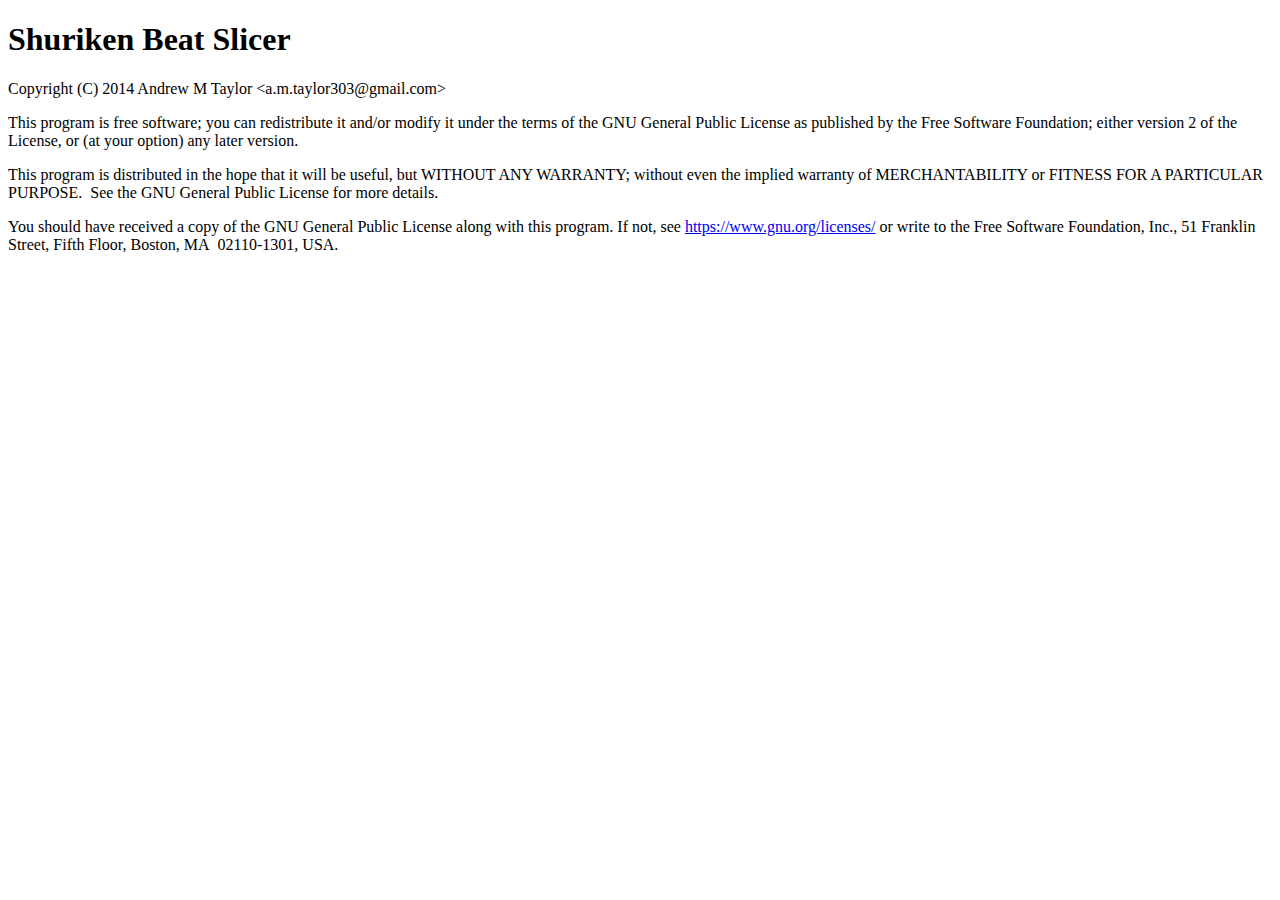
<file: docs/about.html>
<!DOCTYPE html PUBLIC "-//W3C//DTD HTML 4.01//EN" "http://www.w3.org/TR/html4/strict.dtd">
<html>
<head>
  <meta content="text/html; charset=ISO-8859-1" http-equiv="content-type">
  <title>Shuriken About</title>
</head>
<body>
<h1>Shuriken Beat Slicer</h1>

<p>Copyright (C) 2014 Andrew M Taylor &lt;a.m.taylor303@gmail.com&gt;</p>

<p>This program is free software; you can redistribute it and/or modify
it under the terms of the GNU General Public License as published by
the Free Software Foundation; either version 2 of the License, or (at
your option) any later version.</p>

<p>This program is distributed in the hope that it will be useful, but
WITHOUT ANY WARRANTY; without even the implied warranty of
MERCHANTABILITY or FITNESS FOR A PARTICULAR PURPOSE.&nbsp; See the GNU
General Public License for more details.</p>

<p>You should have received a copy of the GNU General Public License along with this program. If not, see <a href="https://www.gnu.org/licenses/">https://www.gnu.org/licenses/</a> or write to the Free Software Foundation, Inc., 51 Franklin Street, Fifth Floor, Boston, MA&nbsp; 02110-1301, USA.</p>

</body>
</html>
</file>
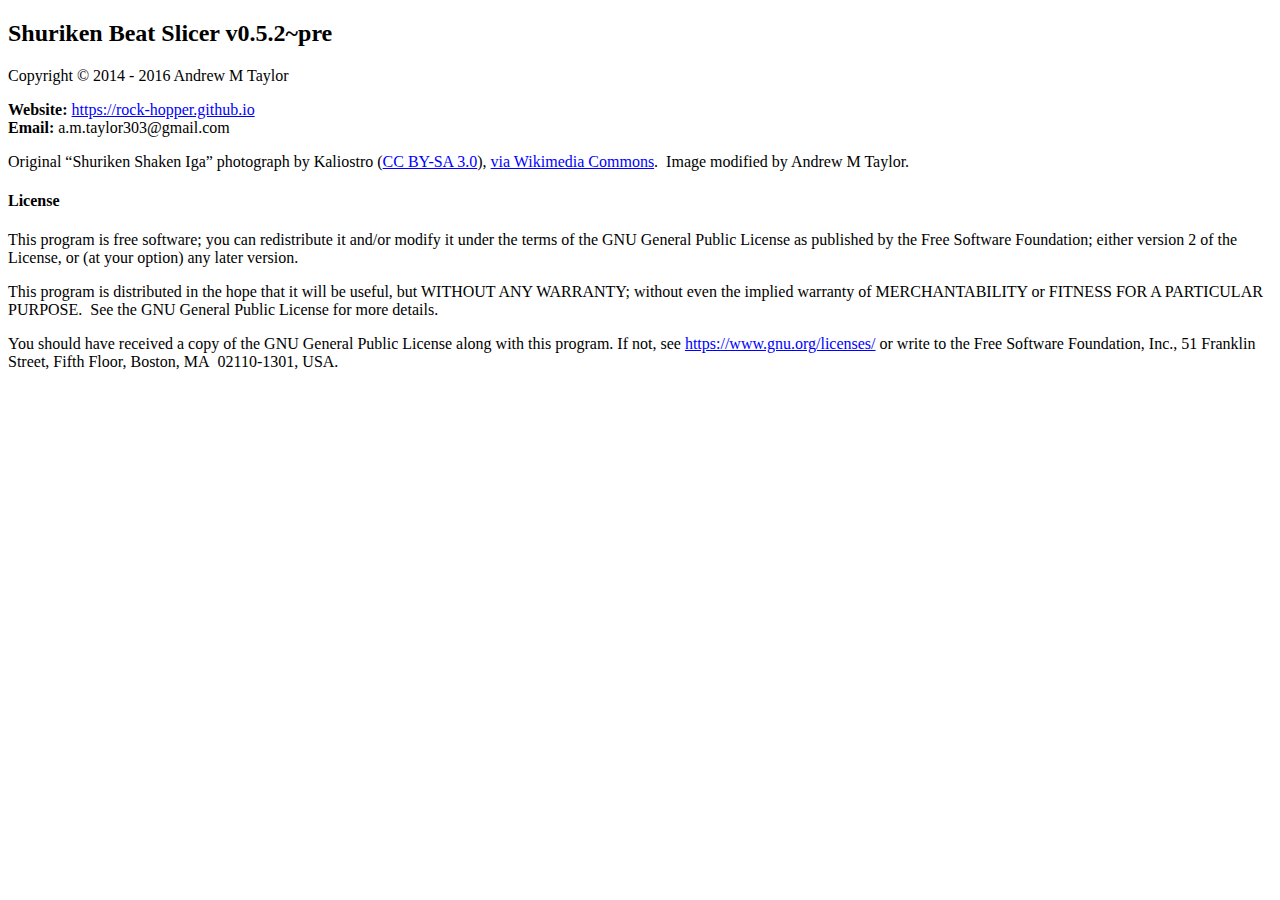
<file: resources/docs/about.html>
<!DOCTYPE html PUBLIC "-//W3C//DTD HTML 4.01//EN" "http://www.w3.org/TR/html4/strict.dtd">
<html>
<head>
  <meta content="text/html; charset=ISO-8859-1" http-equiv="content-type">
  <title>About Shuriken</title>
  <style>
    a { color: blue; }
  </style>
</head>
<body>
<h2>Shuriken Beat Slicer v0.5.2~pre</h2>

<p>Copyright &#169; 2014 - 2016 Andrew M Taylor </p>

<p><b>Website:</b> <a href="https://rock-hopper.github.io">https://rock-hopper.github.io</a><br />
<b>Email:</b> a.m.taylor303@gmail.com</p>

<p>Original &#8220;Shuriken Shaken Iga&#8221; photograph by Kaliostro (<a href="https://creativecommons.org/licenses/by-sa/3.0">CC BY-SA 3.0</a>), <a href="https://commons.wikimedia.org/wiki/File%3AShuriken_Shaken_Iga.jpg">via Wikimedia Commons</a>.&nbsp; Image modified by Andrew M Taylor.</p>

<h4>License</h4>

<p>This program is free software; you can redistribute it and/or modify
it under the terms of the GNU General Public License as published by
the Free Software Foundation; either version 2 of the License, or (at
your option) any later version.</p>

<p>This program is distributed in the hope that it will be useful, but
WITHOUT ANY WARRANTY; without even the implied warranty of
MERCHANTABILITY or FITNESS FOR A PARTICULAR PURPOSE.&nbsp; See the GNU
General Public License for more details.</p>

<p>You should have received a copy of the GNU General Public License along with this program. If not, see <a href="https://www.gnu.org/licenses/">https://www.gnu.org/licenses/</a> or write to the Free Software Foundation, Inc., 51 Franklin Street, Fifth Floor, Boston, MA&nbsp; 02110-1301, USA.</p>

</body>
</html>
</file>
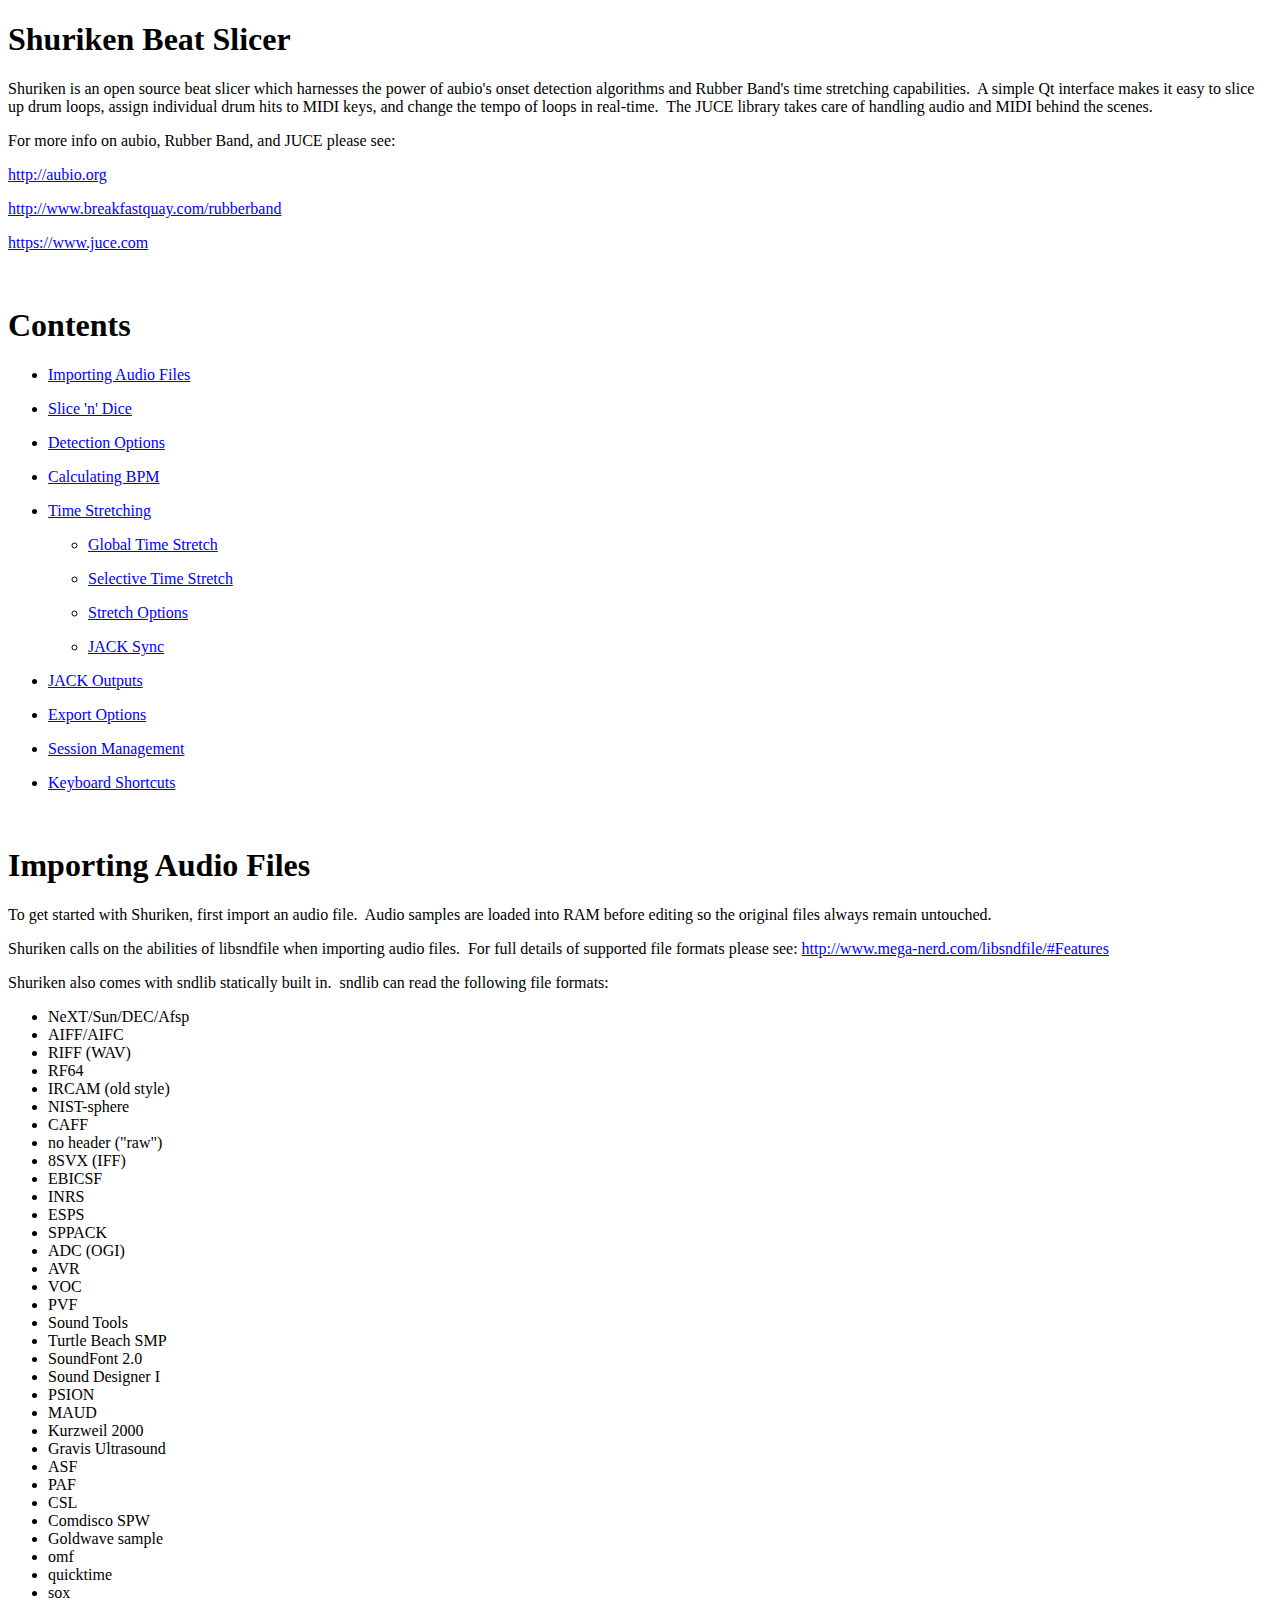
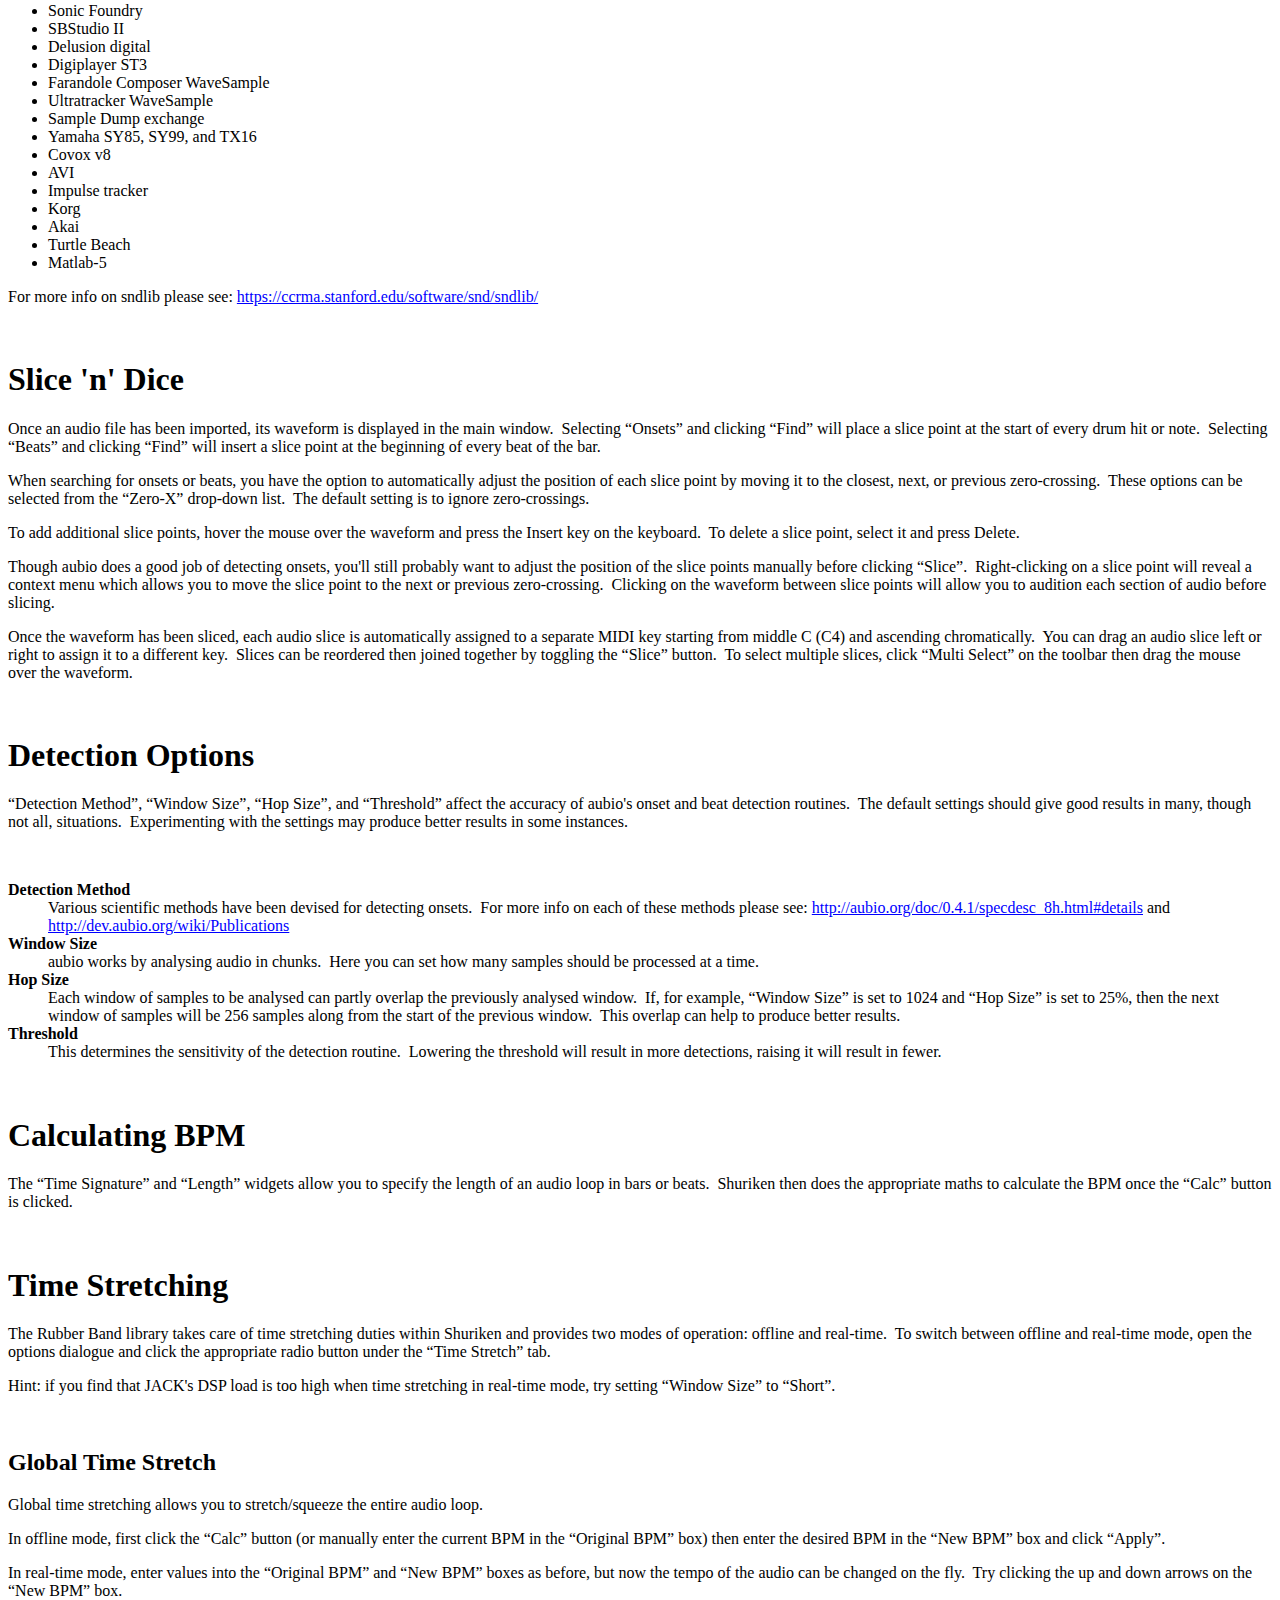
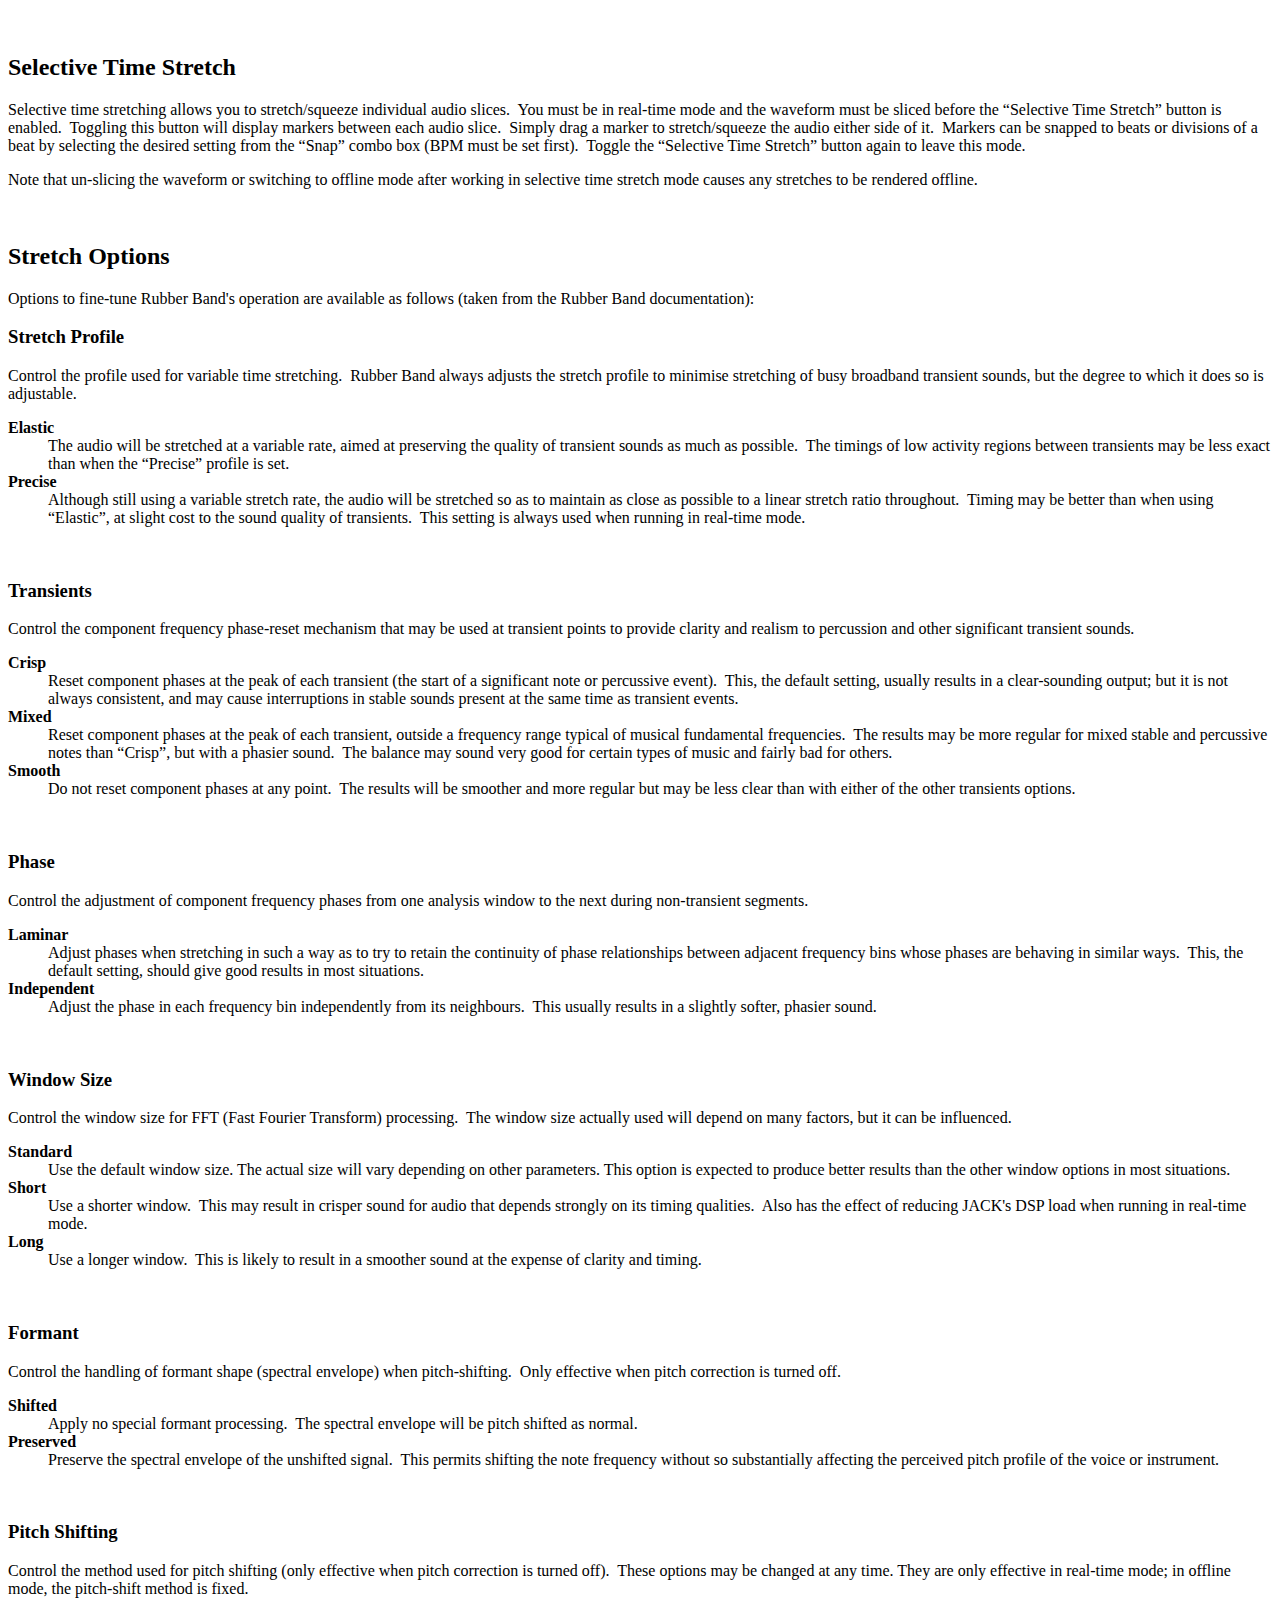
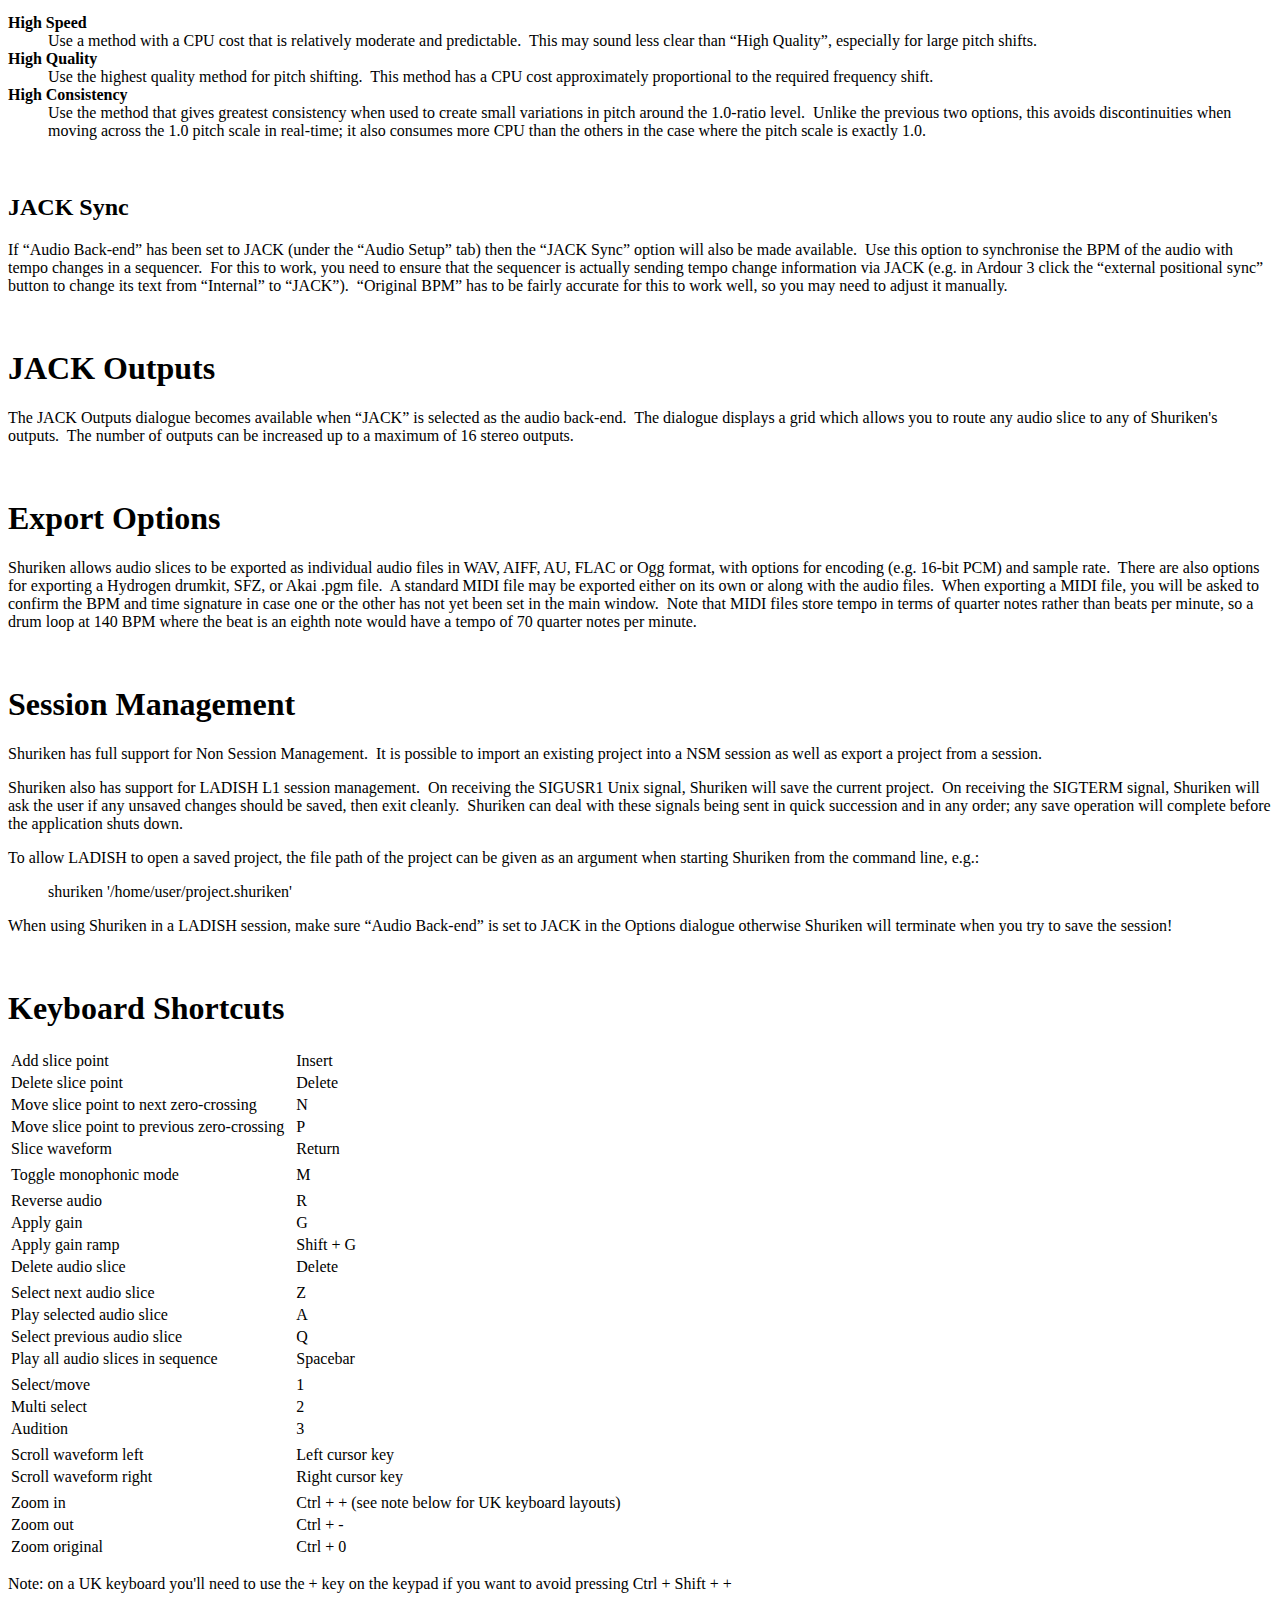
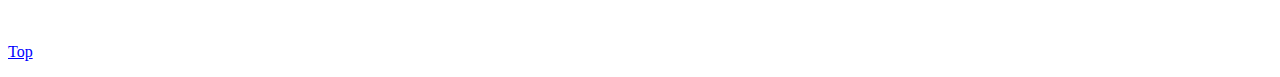
<file: resources/docs/help.html>
<!DOCTYPE html PUBLIC "-//W3C//DTD HTML 4.01//EN" "http://www.w3.org/TR/html4/strict.dtd">
<html>
<head>
  <meta content="text/html; charset=ISO-8859-1" http-equiv="content-type">
  <title>Shuriken Help</title>
  <style>
    a { color: blue; }
  </style>
</head>
<body>
<a name="Top"></a>
<h1>Shuriken Beat Slicer</h1>

<p>Shuriken is an open source beat slicer which harnesses the power of
aubio's onset detection algorithms and Rubber Band's time stretching
capabilities.&nbsp; A simple Qt interface makes it easy to slice up
drum loops, assign individual drum hits to MIDI keys, and change the
tempo of loops in real-time.&nbsp; The JUCE library takes care of handling 
audio and MIDI behind the scenes.</p>

<p>For more info on aubio, Rubber Band, and JUCE please see:</p>

<p><a href="http://aubio.org">http://aubio.org</a></p>
<p><a href="http://www.breakfastquay.com/rubberband">http://www.breakfastquay.com/rubberband</a></p>
<p><a href="https://www.juce.com">https://www.juce.com</a></p>
<p><br></p>


<h1>Contents</h1>

<ul>
<li><p><a href="#Importing_Audio_Files">Importing Audio Files</a></p></li>
<li><p><a href="#Slice_n_Dice">Slice 'n' Dice</a></p></li>
<li><p><a href="#Detection_Options">Detection Options</a></p></li>
<li><p><a href="#Calculating_BPM">Calculating BPM</a></p></li>
<li><p><a href="#Time_Stretching">Time Stretching</a></p></li>
<ul>
<li><p><a href="#Global_Time_Stretch">Global Time Stretch</a></p></li>
<li><p><a href="#Selective_Time_Stretch">Selective Time Stretch</a></p></li>
<li><p><a href="#Stretch_Options">Stretch Options</a></p></li>
<li><p><a href="#JACK_Sync">JACK Sync</a></p></li>
</ul>
<li><p><a href="#JACK_Outputs">JACK Outputs</a></p></li>
<li><p><a href="#Export_Options">Export Options</a></p></li>
<li><p><a href="#Session_Management">Session Management</a></p></li>
<li><p><a href="#Keyboard_Shortcuts">Keyboard Shortcuts</a></p></li>
</ul>
<p><br></p>


<h1><a name="Importing_Audio_Files"></a>Importing Audio Files</h1>

<p>To get started with Shuriken, first import an audio file.&nbsp; Audio samples are loaded
into RAM before editing so the original files always remain untouched.</p>

<p>Shuriken calls on the abilities of libsndfile when importing audio files.&nbsp;
For full details of supported file formats please see: <a href="http://www.mega-nerd.com/libsndfile/#Features">http://www.mega-nerd.com/libsndfile/#Features</a></p>

<p>Shuriken also comes with sndlib statically built in.&nbsp; sndlib can read the
following file formats:</p>

<p><ul>
<li>NeXT/Sun/DEC/Afsp</li>
<li>AIFF/AIFC</li>
<li>RIFF (WAV)</li>
<li>RF64</li>
<li>IRCAM (old style)</li>
<li>NIST-sphere</li>
<li>CAFF</li>
<li>no header ("raw")</li>
<li>8SVX (IFF)</li>
<li>EBICSF</li>
<li>INRS</li>
<li>ESPS</li>
<li>SPPACK</li>
<li>ADC (OGI)</li>
<li>AVR</li>
<li>VOC</li>
<li>PVF</li>
<li>Sound Tools</li>
<li>Turtle Beach SMP</li>
<li>SoundFont 2.0</li>
<li>Sound Designer I</li>
<li>PSION</li>
<li>MAUD</li>
<li>Kurzweil 2000</li>
<li>Gravis Ultrasound</li>
<li>ASF</li>
<li>PAF</li>
<li>CSL</li>
<li>Comdisco SPW</li>
<li>Goldwave sample</li>
<li>omf</li>
<li>quicktime</li>
<li>sox</li>
<li>Sonic Foundry</li>
<li>SBStudio II</li>
<li>Delusion digital</li>
<li>Digiplayer ST3</li>
<li>Farandole Composer WaveSample</li>
<li>Ultratracker WaveSample</li>
<li>Sample Dump exchange</li>
<li>Yamaha SY85, SY99, and TX16</li>
<li>Covox v8</li>
<li>AVI</li>
<li>Impulse tracker</li>
<li>Korg</li>
<li>Akai</li>
<li>Turtle Beach</li>
<li>Matlab-5</li>
</ul></p>

<p>For more info on sndlib please see: <a href="https://ccrma.stanford.edu/software/snd/sndlib/">https://ccrma.stanford.edu/software/snd/sndlib/</a></p>
<p><br></p>


<h1><a name="Slice_n_Dice"></a>Slice 'n' Dice</h1>

<p>Once an audio file has been imported, its waveform is displayed in the
main window.&nbsp; Selecting &#8220;Onsets&#8221; and clicking &#8220;Find&#8221; will place a slice point
at the start of every drum hit or note.&nbsp; Selecting &#8220;Beats&#8221; and clicking &#8220;Find&#8221; 
will insert a slice point at the beginning of every beat of the bar.</p>

<p>When searching for onsets or beats, you have the option to automatically adjust the position of each slice 
point by moving it to the closest, next, or previous zero-crossing.&nbsp; These options can be selected from the 
&#8220;Zero-X&#8221; drop-down list.&nbsp; The default setting is to ignore zero-crossings.</p>

<p>To add additional slice points, hover the mouse over the
waveform and press the Insert key on the keyboard.&nbsp; To delete a
slice point, select it and press Delete.</p> 

<p>Though aubio does a good job of detecting onsets, you'll still probably want to adjust the
position of the slice points manually before clicking &#8220;Slice&#8221;.&nbsp;
Right-clicking on a slice point will reveal a context menu which allows you to move the slice point 
to the next or previous zero-crossing.&nbsp; Clicking on the waveform between slice points will allow you to
audition each section of audio before slicing.</p>

<p>Once the waveform has been sliced, each audio slice is automatically
assigned to a separate MIDI key starting from middle C (C4) and
ascending chromatically.&nbsp; You can drag an audio slice left or
right to assign it to a different key.&nbsp; Slices can be reordered
then joined together by toggling the &#8220;Slice&#8221; button.&nbsp; To select
multiple slices, click &#8220;Multi Select&#8221; on the toolbar then drag the mouse over
the waveform.</p>
<p><br></p>


<h1><a name="Detection_Options"></a>Detection Options</h1>

<p>&#8220;Detection Method&#8221;, &#8220;Window Size&#8221;, &#8220;Hop Size&#8221;, and &#8220;Threshold&#8221; affect
the accuracy of aubio's onset and beat detection routines.&nbsp; The default settings should
give good results in many, though not all, situations.&nbsp;
Experimenting with the settings may produce better results in some
instances.</p>

<br>

<dl>
  <dt style="font-weight: bold;">Detection Method</dt>
  <dd>Various scientific methods have been devised for
detecting onsets.&nbsp; For more info on each of these methods please
see: <a href="http://aubio.org/doc/0.4.1/specdesc_8h.html#details">http://aubio.org/doc/0.4.1/specdesc_8h.html#details</a>
and <a href="http://dev.aubio.org/wiki/Publications">http://dev.aubio.org/wiki/Publications</a></dd>
  <dt style="font-weight: bold;">Window Size</dt>
  <dd>aubio works by analysing audio in chunks.&nbsp; Here you can set
how many samples should be processed at a time.</dd>
  <dt style="font-weight: bold;">Hop Size</dt>
  <dd>Each window of samples to be analysed can partly overlap the
previously analysed window.&nbsp; If, for example, &#8220;Window Size&#8221; is set
to 1024 and &#8220;Hop Size&#8221; is set to 25%, then the next window of samples
will be 256 samples along from the start of the previous window.&nbsp;
This overlap can help to produce better results.</dd>
  <dt style="font-weight: bold;">Threshold</dt>
  <dd>This determines the sensitivity of the detection
routine.&nbsp; Lowering the threshold will result in more detections,
raising it will result in fewer.</dd>
</dl>
<p><br></p>


<h1><a name="Calculating_BPM"></a>Calculating BPM</h1>

<p>The &#8220;Time Signature&#8221; and &#8220;Length&#8221; widgets
allow you to specify the length of an audio loop in bars or beats.&nbsp; Shuriken 
then does the appropriate maths to calculate the BPM once the &#8220;Calc&#8221; button is clicked.</p>
<p><br></p>


<h1><a name="Time_Stretching"></a>Time Stretching</h1>

<p>The Rubber Band library takes care of time stretching duties within
Shuriken and provides two modes of operation: offline and real-time.&nbsp; To switch between 
offline and real-time mode, open the options dialogue and click the appropriate radio button 
under the &#8220;Time Stretch&#8221; tab.</p>

<p>Hint: if you find that JACK's DSP load is too high when time stretching in
real-time mode, try setting &#8220;Window Size&#8221; to &#8220;Short&#8221;.</p>

<br>

<h2><a name="Global_Time_Stretch"></a>Global Time Stretch</h2>

<p>Global time stretching allows you to stretch/squeeze the entire audio loop.</p>

<p>In offline mode, first click the &#8220;Calc&#8221; button (or manually enter the
current BPM in the &#8220;Original BPM&#8221; box) then enter the desired BPM in
the &#8220;New BPM&#8221; box and click &#8220;Apply&#8221;.</p>

<p>In real-time mode, enter values into the &#8220;Original BPM&#8221; and &#8220;New BPM&#8221;
boxes as before, but now the tempo of the audio can be changed on the
fly.&nbsp; Try clicking the up and down arrows on the &#8220;New BPM&#8221; box.</p>

<br>

<h2><a name="Selective_Time_Stretch"></a>Selective Time Stretch</h2>

<p>Selective time stretching allows you to stretch/squeeze individual audio slices.&nbsp; You 
must be in real-time mode and the waveform must be sliced 
before the &#8220;Selective Time Stretch&#8221; button is enabled.&nbsp; Toggling this button will display 
markers between each audio slice.&nbsp; Simply drag a marker to stretch/squeeze the audio either 
side of it.&nbsp; Markers can be snapped to beats or divisions of a beat by selecting the 
desired setting from the &#8220;Snap&#8221; combo box (BPM must be set first).&nbsp; Toggle the &#8220;Selective 
Time Stretch&#8221; button again to leave this mode.</p>

<p>Note that un-slicing the waveform or switching to offline mode after working in selective time 
stretch mode causes any stretches to be rendered offline.</p>

<br>

<h2><a name="Stretch_Options"></a>Stretch Options</h2>

<p>Options to fine-tune Rubber Band's operation are available as follows (taken from the Rubber Band documentation):</p>

<h3>Stretch Profile</h3>

Control the profile used for variable time
stretching.&nbsp; Rubber Band always adjusts the stretch profile to
minimise stretching of busy broadband transient sounds, but the degree
to which it does so is adjustable.

<dl>
  <dt style="font-weight: bold;">Elastic</dt>
  <dd>The audio will be stretched at a variable rate, aimed at
preserving the quality of transient sounds as much as possible.&nbsp;
The timings of low activity regions between transients may be less
exact than when the &#8220;Precise&#8221; profile is set.</dd>
  <dt style="font-weight: bold;">Precise</dt>
  <dd>Although still using a variable stretch rate, the audio will
be stretched so as to maintain as close as possible to a linear stretch
ratio throughout.&nbsp; Timing may be better than when using &#8220;Elastic&#8221;,
at slight cost to the sound quality of transients.&nbsp; This setting
is always used when running in real-time mode.</dd>
</dl>

<br>

<h3>Transients</h3>

Control the component frequency phase-reset mechanism that
may be used at transient points to provide clarity and realism to
percussion and other significant transient sounds.

<dl>
  <dt style="font-weight: bold;">Crisp</dt>
  <dd>Reset component phases at the peak of each transient (the start
of a significant note or percussive event).&nbsp; This, the default
setting, usually results in a clear-sounding output; but it is not
always consistent, and may cause interruptions in stable sounds present
at the same time as transient events.</dd>
  <dt style="font-weight: bold;">Mixed</dt>
  <dd>Reset component phases at the peak of each transient, outside a
frequency range typical of musical fundamental frequencies.&nbsp; The
results may be more regular for mixed stable and percussive notes than
&#8220;Crisp&#8221;, but with a phasier sound.&nbsp; The balance may sound very
good for certain types of music and fairly bad for others.</dd>
  <dt style="font-weight: bold;">Smooth</dt>
  <dd>Do not reset component phases at any point.&nbsp; The results
will be smoother and more regular but may be less clear than with
either of the other transients options.</dd>
</dl>

<br>

<h3>Phase</h3>

Control the adjustment of component frequency phases from one
analysis window to the next during non-transient segments.

<dl>
  <dt><span style="font-weight: bold;">Laminar</span></dt>
  <dd>Adjust phases when stretching in such a way as to try to
retain the continuity of phase relationships between adjacent frequency
bins whose phases are behaving in similar ways.&nbsp; This, the default
setting, should give good results in most situations.</dd>
  <dt><span style="font-weight: bold;">Independent</span></dt>
  <dd>Adjust the phase in each frequency bin independently from
its neighbours.&nbsp; This usually results in a slightly softer,
phasier sound.</dd>
</dl>

<br>

<h3>Window Size</h3>

Control the window size for FFT (Fast Fourier Transform)
processing.&nbsp; The window size actually used will depend on many
factors, but it can be influenced.

<dl>
  <dt><span style="font-weight: bold;">Standard</span></dt>
  <dd>Use the default window size. The actual size will vary
depending on other parameters. This option is expected to produce
better results than the other window options in most situations.</dd>
  <dt><span style="font-weight: bold;">Short</span></dt>
  <dd>Use a shorter window.&nbsp; This may result in crisper sound for
audio that depends strongly on its timing qualities.&nbsp; Also has the
effect of reducing
JACK's DSP load when running in real-time mode.</dd>
  <dt><span style="font-weight: bold;">Long</span></dt>
  <dd>Use a longer window.&nbsp; This is likely to result in a smoother
sound at the expense of clarity and timing.</dd>
</dl>

<br>

<h3>Formant</h3>

Control the handling of formant shape (spectral envelope) when
pitch-shifting.&nbsp; Only effective when pitch correction is turned off.

<dl>
  <dt><span style="font-weight: bold;">Shifted</span></dt>
  <dd>Apply no special formant processing.&nbsp; The spectral envelope
will be pitch shifted as normal.</dd>
  <dt><span style="font-weight: bold;">Preserved</span></dt>
  <dd>Preserve the spectral envelope of the unshifted
signal.&nbsp; This permits shifting the note frequency without so
substantially affecting the perceived pitch profile of the voice or
instrument.</dd>
</dl>

<br>

<h3>Pitch Shifting</h3>

Control the method used for pitch shifting (only effective when pitch 
correction is turned off).&nbsp; These
options may be changed at any time. They are only effective in
real-time mode; in offline mode, the pitch-shift method is fixed.

<dl>
  <dt style="font-weight: bold;">High Speed</dt>
  <dd>Use a method with a CPU cost that is relatively moderate
and predictable.&nbsp; This may sound less clear than &#8220;High Quality&#8221;,
especially for large pitch shifts. </dd>
  <dt style="font-weight: bold;">High Quality</dt>
  <dd>Use the highest quality method for pitch shifting.&nbsp;
This method has a CPU cost approximately proportional to the required
frequency shift.</dd>
  <dt style="font-weight: bold;">High Consistency</dt>
  <dd>Use the method that gives greatest consistency when used
to create small variations in pitch around the 1.0-ratio level.&nbsp;
Unlike the previous two options, this avoids discontinuities when
moving across the 1.0 pitch scale in real-time; it also consumes more
CPU than the others in the case where the pitch scale is exactly 1.0.</dd>
</dl>

<br>

<h2><a name="JACK_Sync"></a>JACK Sync</h2>

<p>If &#8220;Audio Back-end&#8221; has been set to JACK (under the &#8220;Audio Setup&#8221; tab)
then the &#8220;JACK Sync&#8221; option will also be made available.&nbsp; Use this
option to synchronise the BPM of the audio with tempo changes in a
sequencer.&nbsp; For this to work, you need to ensure that the
sequencer is actually sending tempo change information via JACK (e.g.
in Ardour 3 click the &#8220;external positional sync&#8221; button to change its
text from &#8220;Internal&#8221; to &#8220;JACK&#8221;).&nbsp; &#8220;Original BPM&#8221; has to be fairly
accurate for this to work well, so you may need to adjust it manually.</p>
<p><br></p>


<h1><a name="JACK_Outputs"></a>JACK Outputs</h1>

<p>The JACK Outputs dialogue becomes available when &#8220;JACK&#8221; is selected as the audio back-end.&nbsp; The 
dialogue displays a grid which allows you to route any audio slice to any of Shuriken's outputs.&nbsp; The 
number of outputs can be increased up to a maximum of 16 stereo outputs.</p>
<p><br></p>


<h1><a name="Export_Options"></a>Export Options</h1>

<p>Shuriken allows audio slices to be exported as individual audio files in WAV, AIFF, AU, 
FLAC or Ogg format, with options for encoding (e.g. 16-bit PCM) and sample rate.&nbsp; There are 
also options for exporting a Hydrogen drumkit, SFZ, or Akai .pgm file.&nbsp; A standard MIDI file 
may be exported either on its own or along with the audio files.&nbsp; When exporting a MIDI file, 
you will be asked to confirm the BPM and time signature in case one or the other has not yet 
been set in the main window.&nbsp; Note that MIDI files store tempo in terms of quarter notes 
rather than beats per minute, so a drum loop at 140 BPM where the beat is an eighth note 
would have a tempo of 70 quarter notes per minute.</p>
<p><br></p>


<h1><a name="Session_Management"></a>Session Management</h1>

<p>Shuriken has full support for Non Session Management.&nbsp; It is possible to import an existing project
into a NSM session as well as export a project from a session.</p>

<p>Shuriken also has support for LADISH L1 session management.&nbsp; On receiving the SIGUSR1 Unix signal, 
Shuriken will save the current project.&nbsp; On receiving the SIGTERM signal, Shuriken will ask 
the user if any unsaved changes should be saved, then exit cleanly.&nbsp; Shuriken can deal with 
these signals being sent in quick succession and in any order; any save operation will 
complete before the application shuts down.</p>

<p>To allow LADISH to open a saved project, the file path of the project can be given as an argument when 
starting Shuriken from the command line, e.g.:</p>

<p style="margin-bottom: 0cm; margin-left: 40px;">shuriken '/home/user/project.shuriken'</p>

<p>When using Shuriken in a LADISH session, make sure &#8220;Audio Back-end&#8221; is set to JACK 
in the Options dialogue otherwise Shuriken will terminate when you try to save the session!</p>
<p><br></p>


<h1><a name="Keyboard_Shortcuts"></a>Keyboard Shortcuts</h1>

<p>
<table>
    <tr>
        <td>Add slice point</td>
        <td>Insert</td>
    </tr>
    <tr>
        <td>Delete slice point</td>
        <td>Delete</td>
    </tr>
    <tr>
        <td>Move slice point to next zero-crossing</td>
        <td>N</td>
    </tr>
    <tr>
        <td>Move slice point to previous zero-crossing &nbsp;</td>
        <td>P</td>
    </tr>
    <tr>
        <td>Slice waveform</td>
        <td>Return</td>
    </tr>
    <tr>
        <td></td>
        <td></td>
    </tr>
    <tr>
        <td>Toggle monophonic mode</td>
        <td>M</td>
    </tr>
    <tr>
        <td></td>
        <td></td>
    </tr>
    <tr>
        <td>Reverse audio</td>
        <td>R</td>
    </tr>
    <tr>
        <td>Apply gain</td>
        <td>G</td>
    </tr>
    <tr>
        <td>Apply gain ramp</td>
        <td>Shift + G</td>
    </tr>
    <tr>
        <td>Delete audio slice</td>
        <td>Delete</td>
    </tr>
    <tr>
        <td></td>
        <td></td>
    </tr>
    <tr>
        <td>Select next audio slice</td>
        <td>Z</td>
    </tr>
    <tr>
        <td>Play selected audio slice</td>
        <td>A</td>
    </tr>
    <tr>
        <td>Select previous audio slice</td>
        <td>Q</td>
    </tr>
    <tr>
        <td>Play all audio slices in sequence</td>
        <td>Spacebar</td>
    </tr>
    <tr>
        <td></td>
        <td></td>
    </tr>
    <tr>
        <td>Select/move</td>
        <td>1</td>
    </tr>
    <tr>
        <td>Multi select</td>
        <td>2</td>
    </tr>
    <tr>
        <td>Audition</td>
        <td>3</td>
    </tr>
    <tr>
        <td></td>
        <td></td>
    </tr>
    <tr>
        <td>Scroll waveform left</td>
        <td>Left cursor key</td>
    </tr>
    <tr>
        <td>Scroll waveform right	</td>
        <td>Right cursor key</td>
    </tr>
    <tr>
        <td></td>
        <td></td>
    </tr>
    <tr>
        <td>Zoom in</td>
        <td>Ctrl + +   (see note below for UK keyboard layouts)</td>
    </tr>
    <tr>
        <td>Zoom out</td>
        <td>Ctrl + -</td>
    </tr>
    <tr>
        <td>Zoom original</td>
        <td>Ctrl + 0</td>
    </tr>
</table>
</p>

<p>Note: on a UK keyboard you'll need to use the + key on the keypad if you want to avoid pressing Ctrl + Shift + +</p>
<p><br></p>


<p><a href="#Top">Top</a></p>

</body>
</html>
</file>
<file: stylesheets/styles.css>
@font-face {
  font-family: 'OpenSansLight';
  src: url("../fonts/OpenSans-Light-webfont.eot");
  src: url("../fonts/OpenSans-Light-webfont.eot?#iefix") format("embedded-opentype"), url("../fonts/OpenSans-Light-webfont.woff") format("woff"), url("../fonts/OpenSans-Light-webfont.ttf") format("truetype"), url("../fonts/OpenSans-Light-webfont.svg#OpenSansLight") format("svg");
  font-weight: normal;
  font-style: normal;
}

@font-face {
  font-family: 'OpenSansLightItalic';
  src: url("../fonts/OpenSans-LightItalic-webfont.eot");
  src: url("../fonts/OpenSans-LightItalic-webfont.eot?#iefix") format("embedded-opentype"), url("../fonts/OpenSans-LightItalic-webfont.woff") format("woff"), url("../fonts/OpenSans-LightItalic-webfont.ttf") format("truetype"), url("../fonts/OpenSans-LightItalic-webfont.svg#OpenSansLightItalic") format("svg");
  font-weight: normal;
  font-style: normal;
}

@font-face {
  font-family: 'OpenSansRegular';
  src: url("../fonts/OpenSans-Regular-webfont.eot");
  src: url("../fonts/OpenSans-Regular-webfont.eot?#iefix") format("embedded-opentype"), url("../fonts/OpenSans-Regular-webfont.woff") format("woff"), url("../fonts/OpenSans-Regular-webfont.ttf") format("truetype"), url("../fonts/OpenSans-Regular-webfont.svg#OpenSansRegular") format("svg");
  font-weight: normal;
  font-style: normal;
  -webkit-font-smoothing: antialiased;
}

@font-face {
  font-family: 'OpenSansItalic';
  src: url("../fonts/OpenSans-Italic-webfont.eot");
  src: url("../fonts/OpenSans-Italic-webfont.eot?#iefix") format("embedded-opentype"), url("../fonts/OpenSans-Italic-webfont.woff") format("woff"), url("../fonts/OpenSans-Italic-webfont.ttf") format("truetype"), url("../fonts/OpenSans-Italic-webfont.svg#OpenSansItalic") format("svg");
  font-weight: normal;
  font-style: normal;
  -webkit-font-smoothing: antialiased;
}

@font-face {
  font-family: 'OpenSansSemibold';
  src: url("../fonts/OpenSans-Semibold-webfont.eot");
  src: url("../fonts/OpenSans-Semibold-webfont.eot?#iefix") format("embedded-opentype"), url("../fonts/OpenSans-Semibold-webfont.woff") format("woff"), url("../fonts/OpenSans-Semibold-webfont.ttf") format("truetype"), url("../fonts/OpenSans-Semibold-webfont.svg#OpenSansSemibold") format("svg");
  font-weight: normal;
  font-style: normal;
  -webkit-font-smoothing: antialiased;
}

@font-face {
  font-family: 'OpenSansSemiboldItalic';
  src: url("../fonts/OpenSans-SemiboldItalic-webfont.eot");
  src: url("../fonts/OpenSans-SemiboldItalic-webfont.eot?#iefix") format("embedded-opentype"), url("../fonts/OpenSans-SemiboldItalic-webfont.woff") format("woff"), url("../fonts/OpenSans-SemiboldItalic-webfont.ttf") format("truetype"), url("../fonts/OpenSans-SemiboldItalic-webfont.svg#OpenSansSemiboldItalic") format("svg");
  font-weight: normal;
  font-style: normal;
  -webkit-font-smoothing: antialiased;
}

@font-face {
  font-family: 'OpenSansBold';
  src: url("../fonts/OpenSans-Bold-webfont.eot");
  src: url("../fonts/OpenSans-Bold-webfont.eot?#iefix") format("embedded-opentype"), url("../fonts/OpenSans-Bold-webfont.woff") format("woff"), url("../fonts/OpenSans-Bold-webfont.ttf") format("truetype"), url("../fonts/OpenSans-Bold-webfont.svg#OpenSansBold") format("svg");
  font-weight: normal;
  font-style: normal;
  -webkit-font-smoothing: antialiased;
}

@font-face {
  font-family: 'OpenSansBoldItalic';
  src: url("../fonts/OpenSans-BoldItalic-webfont.eot");
  src: url("../fonts/OpenSans-BoldItalic-webfont.eot?#iefix") format("embedded-opentype"), url("../fonts/OpenSans-BoldItalic-webfont.woff") format("woff"), url("../fonts/OpenSans-BoldItalic-webfont.ttf") format("truetype"), url("../fonts/OpenSans-BoldItalic-webfont.svg#OpenSansBoldItalic") format("svg");
  font-weight: normal;
  font-style: normal;
  -webkit-font-smoothing: antialiased;
}

/* normalize.css 2012-02-07T12:37 UTC - http://github.com/necolas/normalize.css */
/* =============================================================================
   HTML5 display definitions
   ========================================================================== */
/*
 * Corrects block display not defined in IE6/7/8/9 & FF3
 */
article,
aside,
details,
figcaption,
figure,
footer,
header,
hgroup,
nav,
section,
summary {
  display: block;
}

/*
 * Corrects inline-block display not defined in IE6/7/8/9 & FF3
 */
audio,
canvas,
video {
  display: inline-block;
  *display: inline;
  *zoom: 1;
}

/*
 * Prevents modern browsers from displaying 'audio' without controls
 */
audio:not([controls]) {
  display: none;
}

/*
 * Addresses styling for 'hidden' attribute not present in IE7/8/9, FF3, S4
 * Known issue: no IE6 support
 */
[hidden] {
  display: none;
}

/* =============================================================================
   Base
   ========================================================================== */
/*
 * 1. Corrects text resizing oddly in IE6/7 when body font-size is set using em units
 *    http://clagnut.com/blog/348/#c790
 * 2. Prevents iOS text size adjust after orientation change, without disabling user zoom
 *    www.456bereastreet.com/archive/201012/controlling_text_size_in_safari_for_ios_without_disabling_user_zoom/
 */
html {
  font-size: 100%;
  /* 1 */
  -webkit-text-size-adjust: 100%;
  /* 2 */
  -ms-text-size-adjust: 100%;
  /* 2 */
}

/*
 * Addresses font-family inconsistency between 'textarea' and other form elements.
 */
html,
button,
input,
select,
textarea {
  font-family: sans-serif;
}

/*
 * Addresses margins handled incorrectly in IE6/7
 */
body {
  margin: 0;
}

/* =============================================================================
   Links
   ========================================================================== */
/*
 * Addresses outline displayed oddly in Chrome
 */
a:focus {
  outline: thin dotted;
}

/*
 * Improves readability when focused and also mouse hovered in all browsers
 * people.opera.com/patrickl/experiments/keyboard/test
 */
a:hover,
a:active {
  outline: 0;
}

/* =============================================================================
   Typography
   ========================================================================== */
/*
 * Addresses font sizes and margins set differently in IE6/7
 * Addresses font sizes within 'section' and 'article' in FF4+, Chrome, S5
 */
h1 {
  font-size: 2em;
  margin: 0.67em 0;
}

h2 {
  font-size: 1.5em;
  margin: 0.83em 0;
}

h3 {
  font-size: 1.17em;
  margin: 1em 0;
}

h4 {
  font-size: 1em;
  margin: 1.33em 0;
}

h5 {
  font-size: 0.83em;
  margin: 1.67em 0;
}

h6 {
  font-size: 0.75em;
  margin: 2.33em 0;
}

/*
 * Addresses styling not present in IE7/8/9, S5, Chrome
 */
abbr[title] {
  border-bottom: 1px dotted;
}

/*
 * Addresses style set to 'bolder' in FF3+, S4/5, Chrome
*/
b,
strong {
  font-weight: bold;
}

blockquote {
  margin: 1em 40px;
}

/*
 * Addresses styling not present in S5, Chrome
 */
dfn {
  font-style: italic;
}

/*
 * Addresses styling not present in IE6/7/8/9
 */
mark {
  background: #ff0;
  color: #000;
}

/*
 * Addresses margins set differently in IE6/7
 */
p,
pre {
  margin: 1em 0;
}

/*
 * Corrects font family set oddly in IE6, S4/5, Chrome
 * en.wikipedia.org/wiki/User:Davidgothberg/Test59
 */
pre,
code,
kbd,
samp {
  font-family: monospace, serif;
  _font-family: 'courier new', monospace;
  font-size: 1em;
}

/*
 * 1. Addresses CSS quotes not supported in IE6/7
 * 2. Addresses quote property not supported in S4
 */
/* 1 */
q {
  quotes: none;
}

/* 2 */
q:before,
q:after {
  content: '';
  content: none;
}

small {
  font-size: 75%;
}

/*
 * Prevents sub and sup affecting line-height in all browsers
 * gist.github.com/413930
 */
sub,
sup {
  font-size: 75%;
  line-height: 0;
  position: relative;
  vertical-align: baseline;
}

sup {
  top: -0.5em;
}

sub {
  bottom: -0.25em;
}

/* =============================================================================
   Lists
   ========================================================================== */
/*
 * Addresses margins set differently in IE6/7
 */
dl,
menu,
ol,
ul {
  margin: 1em 0;
}

dd {
  margin: 0 0 0 40px;
}

/*
 * Addresses paddings set differently in IE6/7
 */
menu,
ol,
ul {
  padding: 0 0 0 40px;
}

/*
 * Corrects list images handled incorrectly in IE7
 */
nav ul,
nav ol {
  list-style: none;
  list-style-image: none;
}

/* =============================================================================
   Embedded content
   ========================================================================== */
/*
 * 1. Removes border when inside 'a' element in IE6/7/8/9, FF3
 * 2. Improves image quality when scaled in IE7
 *    code.flickr.com/blog/2008/11/12/on-ui-quality-the-little-things-client-side-image-resizing/
 */
img {
  border: 0;
  /* 1 */
  -ms-interpolation-mode: bicubic;
  /* 2 */
}

/*
 * Corrects overflow displayed oddly in IE9
 */
svg:not(:root) {
  overflow: hidden;
}

/* =============================================================================
   Figures
   ========================================================================== */
/*
 * Addresses margin not present in IE6/7/8/9, S5, O11
 */
figure {
  margin: 0;
}

/* =============================================================================
   Forms
   ========================================================================== */
/*
 * Corrects margin displayed oddly in IE6/7
 */
form {
  margin: 0;
}

/*
 * Define consistent border, margin, and padding
 */
fieldset {
  border: 1px solid #c0c0c0;
  margin: 0 2px;
  padding: 0.35em 0.625em 0.75em;
}

/*
 * 1. Corrects color not being inherited in IE6/7/8/9
 * 2. Corrects text not wrapping in FF3 
 * 3. Corrects alignment displayed oddly in IE6/7
 */
legend {
  border: 0;
  /* 1 */
  padding: 0;
  white-space: normal;
  /* 2 */
  *margin-left: -7px;
  /* 3 */
}

/*
 * 1. Corrects font size not being inherited in all browsers
 * 2. Addresses margins set differently in IE6/7, FF3+, S5, Chrome
 * 3. Improves appearance and consistency in all browsers
 */
button,
input,
select,
textarea {
  font-size: 100%;
  /* 1 */
  margin: 0;
  /* 2 */
  vertical-align: baseline;
  /* 3 */
  *vertical-align: middle;
  /* 3 */
}

/*
 * Addresses FF3/4 setting line-height on 'input' using !important in the UA stylesheet
 */
button,
input {
  line-height: normal;
  /* 1 */
}

/*
 * 1. Improves usability and consistency of cursor style between image-type 'input' and others
 * 2. Corrects inability to style clickable 'input' types in iOS
 * 3. Removes inner spacing in IE7 without affecting normal text inputs
 *    Known issue: inner spacing remains in IE6
 */
button,
input[type="button"],
input[type="reset"],
input[type="submit"] {
  cursor: pointer;
  /* 1 */
  -webkit-appearance: button;
  /* 2 */
  *overflow: visible;
  /* 3 */
}

/*
 * Re-set default cursor for disabled elements
 */
button[disabled],
input[disabled] {
  cursor: default;
}

/*
 * 1. Addresses box sizing set to content-box in IE8/9
 * 2. Removes excess padding in IE8/9
 * 3. Removes excess padding in IE7
      Known issue: excess padding remains in IE6
 */
input[type="checkbox"],
input[type="radio"] {
  box-sizing: border-box;
  /* 1 */
  padding: 0;
  /* 2 */
  *height: 13px;
  /* 3 */
  *width: 13px;
  /* 3 */
}

/*
 * 1. Addresses appearance set to searchfield in S5, Chrome
 * 2. Addresses box-sizing set to border-box in S5, Chrome (include -moz to future-proof)
 */
input[type="search"] {
  -webkit-appearance: textfield;
  /* 1 */
  -moz-box-sizing: content-box;
  -webkit-box-sizing: content-box;
  /* 2 */
  box-sizing: content-box;
}

/*
 * Removes inner padding and search cancel button in S5, Chrome on OS X
 */
input[type="search"]::-webkit-search-decoration,
input[type="search"]::-webkit-search-cancel-button {
  -webkit-appearance: none;
}

/*
 * Removes inner padding and border in FF3+
 * www.sitepen.com/blog/2008/05/14/the-devils-in-the-details-fixing-dojos-toolbar-buttons/
 */
button::-moz-focus-inner,
input::-moz-focus-inner {
  border: 0;
  padding: 0;
}

/*
 * 1. Removes default vertical scrollbar in IE6/7/8/9
 * 2. Improves readability and alignment in all browsers
 */
textarea {
  overflow: auto;
  /* 1 */
  vertical-align: top;
  /* 2 */
}

/* =============================================================================
   Tables
   ========================================================================== */
/*
 * Remove most spacing between table cells
 */
table {
  border-collapse: collapse;
  border-spacing: 0;
}

body {
  padding: 0px 0 20px 0px;
  margin: 0px;
  font: 14px/1.5 "OpenSansRegular", "Helvetica Neue", Helvetica, Arial, sans-serif;
  color: #f0e7d5;
  font-weight: normal;
  background: #252525;
  background-attachment: fixed !important;
  background: -webkit-gradient(linear, 50% 0%, 50% 100%, color-stop(0%, #2a2a29), color-stop(100%, #1c1c1c));
  background: -webkit-linear-gradient(#2a2a29, #1c1c1c);
  background: -moz-linear-gradient(#2a2a29, #1c1c1c);
  background: -o-linear-gradient(#2a2a29, #1c1c1c);
  background: -ms-linear-gradient(#2a2a29, #1c1c1c);
  background: linear-gradient(#2a2a29, #1c1c1c);
}

h1, h2, h3, h4, h5, h6 {
  color: #e8e8e8;
  margin: 0 0 10px;
  font-family: 'OpenSansRegular', "Helvetica Neue", Helvetica, Arial, sans-serif;
  font-weight: normal;
}

p, ul, ol, table, pre, dl {
  margin: 0 0 20px;
}

h1, h2, h3 {
  line-height: 1.1;
}

h1 {
  font-size: 28px;
}

h2 {
  font-size: 24px;
}

h4, h5, h6 {
  color: #e8e8e8;
}

h3 {
  font-size: 18px;
  line-height: 24px;
  font-family: 'OpenSansRegular', "Helvetica Neue", Helvetica, Arial, sans-serif !important;
  font-weight: normal;
  color: #b6b6b6;
}

a {
  color: #ffcc00;
  font-weight: 400;
  text-decoration: none;
}
a:hover {
  color: #ffeb9b;
}

a small {
  font-size: 11px;
  color: #666;
  margin-top: -0.6em;
  display: block;
}

ul {
  list-style-image: url("../images/bullet.png");
}

strong {
  font-family: 'OpenSansBold', "Helvetica Neue", Helvetica, Arial, sans-serif !important;
  font-weight: normal;
}

.wrapper {
  max-width: 650px;
  margin: 0 auto;
  position: relative;
  padding: 0 20px;
}

section img {
  max-width: 100%;
}

blockquote {
  border-left: 3px solid #ffcc00;
  margin: 0;
  padding: 0 0 0 20px;
  font-style: italic;
}

code {
  font-family: "Lucida Sans", Monaco, Bitstream Vera Sans Mono, Lucida Console, Terminal;
  color: #efefef;
  font-size: 13px;
  margin: 0 4px;
  padding: 4px 6px;
  -moz-border-radius: 2px;
  -webkit-border-radius: 2px;
  -o-border-radius: 2px;
  -ms-border-radius: 2px;
  -khtml-border-radius: 2px;
  border-radius: 2px;
}

pre {
  padding: 8px 15px;
  background: #191919;
  -moz-border-radius: 2px;
  -webkit-border-radius: 2px;
  -o-border-radius: 2px;
  -ms-border-radius: 2px;
  -khtml-border-radius: 2px;
  border-radius: 2px;
  border: 1px solid #121212;
  -moz-box-shadow: inset 0 1px 3px rgba(0, 0, 0, 0.3);
  -webkit-box-shadow: inset 0 1px 3px rgba(0, 0, 0, 0.3);
  -o-box-shadow: inset 0 1px 3px rgba(0, 0, 0, 0.3);
  box-shadow: inset 0 1px 3px rgba(0, 0, 0, 0.3);
  overflow: auto;
  overflow-y: hidden;
}
pre code {
  color: #efefef;
  text-shadow: 0px 1px 0px #000;
  margin: 0;
  padding: 0;
}

table {
  width: 100%;
  border-collapse: collapse;
}

th {
  text-align: left;
  padding: 5px 10px;
  border-bottom: 1px solid #434343;
  color: #b6b6b6;
  font-family: 'OpenSansSemibold', "Helvetica Neue", Helvetica, Arial, sans-serif !important;
  font-weight: normal;
}

td {
  text-align: left;
  padding: 5px 10px;
  border-bottom: 1px solid #434343;
}

hr {
  border: 0;
  outline: none;
  height: 3px;
  background: transparent url("../images/hr.gif") center center repeat-x;
  margin: 0 0 20px;
}

dt {
  color: #F0E7D5;
  font-family: 'OpenSansSemibold', "Helvetica Neue", Helvetica, Arial, sans-serif !important;
  font-weight: normal;
}

#header {
  z-index: 100;
  left: 0;
  top: 0px;
  height: 60px;
  width: 100%;
  position: fixed;
  background: url(../images/nav-bg.gif) #353535;
  border-bottom: 4px solid #434343;
  -moz-box-shadow: 0px 1px 3px rgba(0, 0, 0, 0.25);
  -webkit-box-shadow: 0px 1px 3px rgba(0, 0, 0, 0.25);
  -o-box-shadow: 0px 1px 3px rgba(0, 0, 0, 0.25);
  box-shadow: 0px 1px 3px rgba(0, 0, 0, 0.25);
}
#header nav {
  max-width: 650px;
  margin: 0 auto;
  padding: 0 10px;
  background: blue;
  margin: 6px auto;
}
#header nav li {
  font-family: 'OpenSansLight', "Helvetica Neue", Helvetica, Arial, sans-serif;
  font-weight: normal;
  list-style: none;
  display: inline;
  color: white;
  line-height: 50px;
  text-shadow: 0px 1px 0px rgba(0, 0, 0, 0.2);
  font-size: 14px;
}
#header nav li a {
  color: white;
  border: 1px solid #5d910b;
  background: -webkit-gradient(linear, 50% 0%, 50% 100%, color-stop(0%, #93bd20), color-stop(100%, #659e10));
  background: -webkit-linear-gradient(#93bd20, #659e10);
  background: -moz-linear-gradient(#93bd20, #659e10);
  background: -o-linear-gradient(#93bd20, #659e10);
  background: -ms-linear-gradient(#93bd20, #659e10);
  background: linear-gradient(#93bd20, #659e10);
  -moz-border-radius: 2px;
  -webkit-border-radius: 2px;
  -o-border-radius: 2px;
  -ms-border-radius: 2px;
  -khtml-border-radius: 2px;
  border-radius: 2px;
  -moz-box-shadow: inset 0px 1px 0px rgba(255, 255, 255, 0.3), 0px 3px 7px rgba(0, 0, 0, 0.7);
  -webkit-box-shadow: inset 0px 1px 0px rgba(255, 255, 255, 0.3), 0px 3px 7px rgba(0, 0, 0, 0.7);
  -o-box-shadow: inset 0px 1px 0px rgba(255, 255, 255, 0.3), 0px 3px 7px rgba(0, 0, 0, 0.7);
  box-shadow: inset 0px 1px 0px rgba(255, 255, 255, 0.3), 0px 3px 7px rgba(0, 0, 0, 0.7);
  background-color: #93bd20;
  padding: 10px 12px;
  margin-top: 6px;
  line-height: 14px;
  font-size: 14px;
  display: inline-block;
  text-align: center;
}
#header nav li a:hover {
  background: -webkit-gradient(linear, 50% 0%, 50% 100%, color-stop(0%, #749619), color-stop(100%, #527f0e));
  background: -webkit-linear-gradient(#749619, #527f0e);
  background: -moz-linear-gradient(#749619, #527f0e);
  background: -o-linear-gradient(#749619, #527f0e);
  background: -ms-linear-gradient(#749619, #527f0e);
  background: linear-gradient(#749619, #527f0e);
  background-color: #659e10;
  border: 1px solid #527f0e;
  -moz-box-shadow: inset 0px 1px 1px rgba(0, 0, 0, 0.2), 0px 1px 0px rgba(0, 0, 0, 0);
  -webkit-box-shadow: inset 0px 1px 1px rgba(0, 0, 0, 0.2), 0px 1px 0px rgba(0, 0, 0, 0);
  -o-box-shadow: inset 0px 1px 1px rgba(0, 0, 0, 0.2), 0px 1px 0px rgba(0, 0, 0, 0);
  box-shadow: inset 0px 1px 1px rgba(0, 0, 0, 0.2), 0px 1px 0px rgba(0, 0, 0, 0);
}
#header nav li.fork {
  float: left;
  margin-left: 0px;
}
#header nav li.downloads {
  float: right;
  margin-left: 6px;
}
#header nav li.title {
  float: right;
  margin-right: 10px;
  font-size: 11px;
}

section {
  max-width: 650px;
  padding: 30px 0px 50px 0px;
  margin: 20px 0;
  margin-top: 70px;
}
section #title {
  border: 0;
  outline: none;
  margin: 0 0 50px 0;
  padding: 0 0 5px 0;
}
section #title h1 {
  font-family: 'OpenSansLight', "Helvetica Neue", Helvetica, Arial, sans-serif;
  font-weight: normal;
  font-size: 40px;
  text-align: center;
  line-height: 36px;
}
section #title p {
  color: #d7cfbe;
  font-family: 'OpenSansLight', "Helvetica Neue", Helvetica, Arial, sans-serif;
  font-weight: normal;
  font-size: 18px;
  text-align: center;
}
section #title .credits {
  font-size: 11px;
  font-family: 'OpenSansRegular', "Helvetica Neue", Helvetica, Arial, sans-serif;
  font-weight: normal;
  color: #696969;
  margin-top: -10px;
}
section #title .credits.left {
  float: left;
}
section #title .credits.right {
  float: right;
}

@media print, screen and (max-width: 720px) {
  #title .credits {
    display: block;
    width: 100%;
    line-height: 30px;
    text-align: center;
  }
  #title .credits .left {
    float: none;
    display: block;
  }
  #title .credits .right {
    float: none;
    display: block;
  }
}
@media print, screen and (max-width: 480px) {
  #header {
    margin-top: -20px;
  }

  section {
    margin-top: 40px;
  }

  nav {
    display: none;
  }
}
</file>
<file: stylesheets/pygment_trac.css>
.highlight .hll { background-color: #404040 }
.highlight  { color: #d0d0d0 }
.highlight .c { color: #999999; font-style: italic } /* Comment */
.highlight .err { color: #a61717; background-color: #e3d2d2 } /* Error */
.highlight .g { color: #d0d0d0 } /* Generic */
.highlight .k { color: #6ab825; font-weight: normal } /* Keyword */
.highlight .l { color: #d0d0d0 } /* Literal */
.highlight .n { color: #d0d0d0 } /* Name */
.highlight .o { color: #d0d0d0 } /* Operator */
.highlight .x { color: #d0d0d0 } /* Other */
.highlight .p { color: #d0d0d0 } /* Punctuation */
.highlight .cm { color: #999999; font-style: italic } /* Comment.Multiline */
.highlight .cp { color: #cd2828; font-weight: normal } /* Comment.Preproc */
.highlight .c1 { color: #999999; font-style: italic } /* Comment.Single */
.highlight .cs { color: #e50808; font-weight: normal; background-color: #520000 } /* Comment.Special */
.highlight .gd { color: #d22323 } /* Generic.Deleted */
.highlight .ge { color: #d0d0d0; font-style: italic } /* Generic.Emph */
.highlight .gr { color: #d22323 } /* Generic.Error */
.highlight .gh { color: #ffffff; font-weight: normal } /* Generic.Heading */
.highlight .gi { color: #589819 } /* Generic.Inserted */
.highlight .go { color: #cccccc } /* Generic.Output */
.highlight .gp { color: #aaaaaa } /* Generic.Prompt */
.highlight .gs { color: #d0d0d0; font-weight: normal } /* Generic.Strong */
.highlight .gu { color: #ffffff; text-decoration: underline } /* Generic.Subheading */
.highlight .gt { color: #d22323 } /* Generic.Traceback */
.highlight .kc { color: #6ab825; font-weight: normal } /* Keyword.Constant */
.highlight .kd { color: #6ab825; font-weight: normal } /* Keyword.Declaration */
.highlight .kn { color: #6ab825; font-weight: normal } /* Keyword.Namespace */
.highlight .kp { color: #6ab825 } /* Keyword.Pseudo */
.highlight .kr { color: #6ab825; font-weight: normal } /* Keyword.Reserved */
.highlight .kt { color: #6ab825; font-weight: normal } /* Keyword.Type */
.highlight .ld { color: #d0d0d0 } /* Literal.Date */
.highlight .m { color: #3677a9 } /* Literal.Number */
.highlight .s { color: #9dd5f1 } /* Literal.String */
.highlight .na { color: #bbbbbb } /* Name.Attribute */
.highlight .nb { color: #24909d } /* Name.Builtin */
.highlight .nc { color: #447fcf; text-decoration: underline } /* Name.Class */
.highlight .no { color: #40ffff } /* Name.Constant */
.highlight .nd { color: #ffa500 } /* Name.Decorator */
.highlight .ni { color: #d0d0d0 } /* Name.Entity */
.highlight .ne { color: #bbbbbb } /* Name.Exception */
.highlight .nf { color: #447fcf } /* Name.Function */
.highlight .nl { color: #d0d0d0 } /* Name.Label */
.highlight .nn { color: #447fcf; text-decoration: underline } /* Name.Namespace */
.highlight .nx { color: #d0d0d0 } /* Name.Other */
.highlight .py { color: #d0d0d0 } /* Name.Property */
.highlight .nt { color: #6ab825;} /* Name.Tag */
.highlight .nv { color: #40ffff } /* Name.Variable */
.highlight .ow { color: #6ab825; font-weight: normal } /* Operator.Word */
.highlight .w { color: #666666 } /* Text.Whitespace */
.highlight .mf { color: #3677a9 } /* Literal.Number.Float */
.highlight .mh { color: #3677a9 } /* Literal.Number.Hex */
.highlight .mi { color: #3677a9 } /* Literal.Number.Integer */
.highlight .mo { color: #3677a9 } /* Literal.Number.Oct */
.highlight .sb { color: #9dd5f1 } /* Literal.String.Backtick */
.highlight .sc { color: #9dd5f1 } /* Literal.String.Char */
.highlight .sd { color: #9dd5f1 } /* Literal.String.Doc */
.highlight .s2 { color: #9dd5f1 } /* Literal.String.Double */
.highlight .se { color: #9dd5f1 } /* Literal.String.Escape */
.highlight .sh { color: #9dd5f1 } /* Literal.String.Heredoc */
.highlight .si { color: #9dd5f1 } /* Literal.String.Interpol */
.highlight .sx { color: #ffa500 } /* Literal.String.Other */
.highlight .sr { color: #9dd5f1 } /* Literal.String.Regex */
.highlight .s1 { color: #9dd5f1 } /* Literal.String.Single */
.highlight .ss { color: #9dd5f1 } /* Literal.String.Symbol */
.highlight .bp { color: #24909d } /* Name.Builtin.Pseudo */
.highlight .vc { color: #40ffff } /* Name.Variable.Class */
.highlight .vg { color: #40ffff } /* Name.Variable.Global */
.highlight .vi { color: #40ffff } /* Name.Variable.Instance */
.highlight .il { color: #3677a9 } /* Literal.Number.Integer.Long */
</file>
<file: stylesheets/ie.css>
nav {
  display: none;
}
</file>
